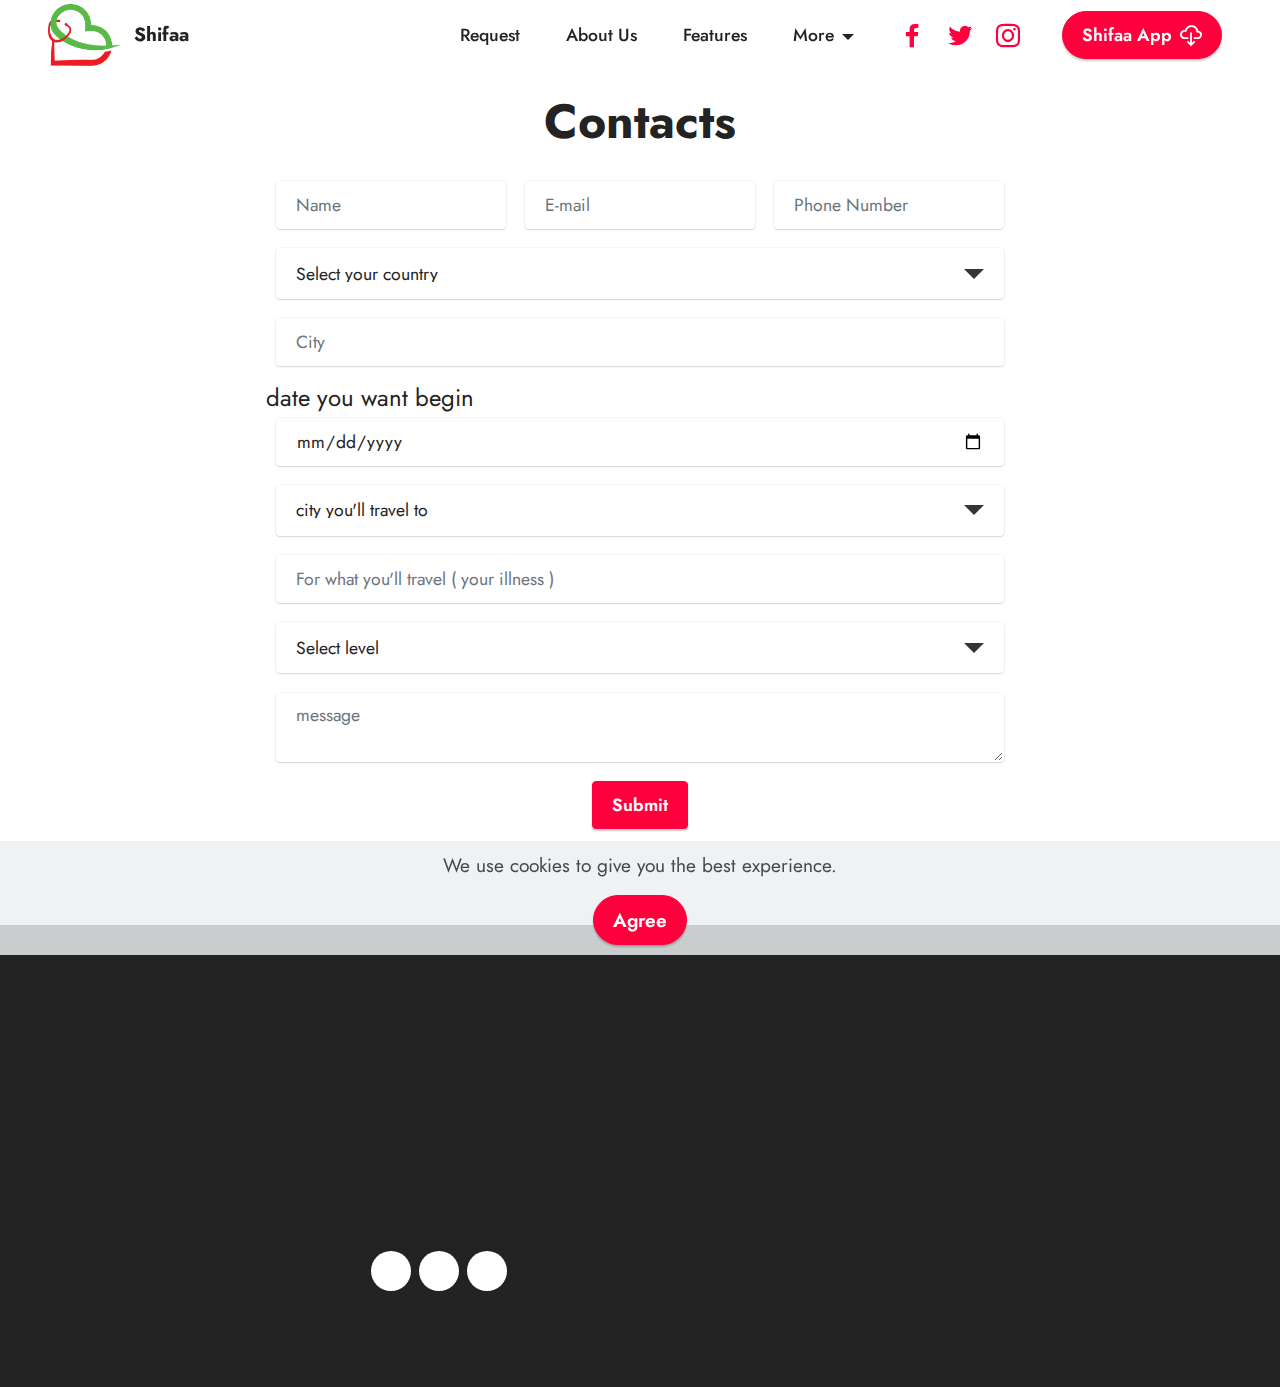
<file: forum.html>
<!DOCTYPE html>
<html  >
<head>
  
  <meta charset="UTF-8">
  <meta http-equiv="X-UA-Compatible" content="IE=edge">
  <meta name="viewport" content="width=device-width, initial-scale=1, minimum-scale=1">
  <link rel="shortcut icon" href="assets/images/logo-135x123.png" type="image/x-icon">
  <meta name="description" content="">
  
  
  <title>forum</title>
  <link rel="stylesheet" href="assets/web/assets/mobirise-icons2/mobirise2.css">
  <link rel="stylesheet" href="assets/tether/tether.min.css">
  <link rel="stylesheet" href="assets/bootstrap/css/bootstrap.min.css">
  <link rel="stylesheet" href="assets/bootstrap/css/bootstrap-grid.min.css">
  <link rel="stylesheet" href="assets/bootstrap/css/bootstrap-reboot.min.css">
  <link rel="stylesheet" href="assets/dropdown/css/style.css">
  <link rel="stylesheet" href="assets/animatecss/animate.css">
  <link rel="stylesheet" href="assets/formstyler/jquery.formstyler.css">
  <link rel="stylesheet" href="assets/formstyler/jquery.formstyler.theme.css">
  <link rel="stylesheet" href="assets/datepicker/jquery.datetimepicker.min.css">
  <link rel="stylesheet" href="assets/socicon/css/styles.css">
  <link rel="stylesheet" href="assets/theme/css/style.css">
  <link rel="preload" as="style" href="assets/mobirise/css/mbr-additional.css"><link rel="stylesheet" href="assets/mobirise/css/mbr-additional.css" type="text/css">
  
  
  
  
</head>
<body>




  
  <section class="menu menu3 cid-s8CQlRawVz" once="menu" id="menu3-g">
    
    <nav class="navbar navbar-dropdown navbar-fixed-top navbar-expand-lg">
        <div class="container-fluid">
            <div class="navbar-brand">
                <span class="navbar-logo">
                    <a href="index.html">
                        <img src="assets/images/logo-135x123.png" alt="Shifaa" style="height: 3.9rem;">
                    </a>
                </span>
                <span class="navbar-caption-wrap"><a class="navbar-caption text-black text-primary display-7" href="index.html">Shifaa</a></span>
            </div>
            <button class="navbar-toggler" type="button" data-toggle="collapse" data-target="#navbarSupportedContent" aria-controls="navbarNavAltMarkup" aria-expanded="false" aria-label="Toggle navigation">
                <div class="hamburger">
                    <span></span>
                    <span></span>
                    <span></span>
                    <span></span>
                </div>
            </button>
            <div class="collapse navbar-collapse" id="navbarSupportedContent">
                <ul class="navbar-nav nav-dropdown" data-app-modern-menu="true"><li class="nav-item"><a class="nav-link link text-black text-primary display-4" href="forum.html">
                            Request</a></li><li class="nav-item"><a class="nav-link link text-black text-primary display-4" href="index.html#image1-8">About Us</a></li><li class="nav-item"><a class="nav-link link text-black text-primary display-4" href="index.html#features14-5">Features</a></li>
                    <li class="nav-item dropdown"><a class="nav-link link text-black dropdown-toggle display-4" href="#" data-toggle="dropdown-submenu" aria-expanded="true">More</a><div class="dropdown-menu"><a class="text-black dropdown-item text-primary display-4" href="index.html#gallery3-e">Services</a><a class="text-black dropdown-item text-primary display-4" href="index.html#features20-f">Steps</a><a class="text-black dropdown-item text-primary display-4" href="index.html#content14-w">What We Do</a><a class="text-black dropdown-item text-primary display-4" href="index.html#team1-11">Team</a><a class="text-black dropdown-item text-primary display-4" href="index.html#form5-3">Contact Us</a><a class="text-black dropdown-item text-primary display-4" href="soon.html">Blog ( soon )</a></div></li></ul>
                <div class="icons-menu">
                    <a class="iconfont-wrapper" href="https://www.facebook.com/shifaaMedicalTourism" target="_blank">
                        <span class="p-2 mbr-iconfont socicon-facebook socicon"></span>
                    </a>
                    <a class="iconfont-wrapper" href="https://twitter.com/shifaa54078317" target="_blank">
                        <span class="p-2 mbr-iconfont socicon-twitter socicon"></span>
                    </a>
                    <a class="iconfont-wrapper" href="https://www.instagram.com/shifaa_mt/" target="_blank">
                        <span class="p-2 mbr-iconfont socicon-instagram socicon"></span>
                    </a>
                    
                </div>
                <div class="navbar-buttons mbr-section-btn"><a class="btn btn-primary display-4" href="https://mobiri.se"><span class="mobi-mbri mobi-mbri-download-2 mbr-iconfont mbr-iconfont-btn"></span>Shifaa App</a></div>
            </div>
        </div>
    </nav>
</section>

<section class="form5 cid-s8Ev4zP4rS" id="form5-j"> 
    <div class="container">
        <div class="mbr-section-head">
            <h3 class="mbr-section-title mbr-fonts-style align-center mb-0 display-2">
                <strong>Contacts</strong>
            </h3>
            
        </div>
        <div class="row justify-content-center mt-4">
            <div class="col-lg-8 mx-auto mbr-form" data-form-type="formoid">
                <form class="mbr-form form-with-styler" data-form-title="Form Name">
                    <input type="hidden" name="email">
                    <div class="">
                        <div hidden="hidden" data-form-alert="" class="alert alert-success col-12">Thanks for filling out the form!</div>
                        <div hidden="hidden" data-form-alert-danger="" class="alert alert-danger col-12">Oops...! some problem!</div>
                    </div>
                    <div class="dragArea row">
                        <div class="col-md col-sm-12 form-group" data-for="name">
                            <input type="text" name="name" placeholder="Name" data-form-field="name" class="form-control" value="" id="name-form5-j">
                        </div>
                        <div class="col-md col-sm-12 form-group" data-for="email">
                            <input type="email" name="email" placeholder="E-mail" data-form-field="email" class="form-control" value="" id="email-form5-j">
                        </div>
                        <div class="col-md col-sm-12 form-group" data-for="phone">
                            <input type="phone" name="phone" placeholder="Phone Number" data-form-field="email" class="form-control" value="" id="email-form5-j">
                        </div>
                        <div class="col-12 form-group" data-for="url">
                            <select id="country" name="country" class="form-control">
                                    <option selected disabled>Select your country</option>
                                    <option value="Syrian Arab Republic">Syrian Arab Republic</option>
                                    <option value="Afghanistan">Afghanistan</option>
                                    <option value="Åland Islands">Åland Islands</option>
                                    <option value="Albania">Albania</option>
                                    <option value="Algeria">Algeria</option>
                                    <option value="American Samoa">American Samoa</option>
                                    <option value="Andorra">Andorra</option>
                                    <option value="Angola">Angola</option>
                                    <option value="Anguilla">Anguilla</option>
                                    <option value="Antarctica">Antarctica</option>
                                    <option value="Antigua and Barbuda">Antigua and Barbuda</option>
                                    <option value="Argentina">Argentina</option>
                                    <option value="Armenia">Armenia</option>
                                    <option value="Aruba">Aruba</option>
                                    <option value="Australia">Australia</option>
                                    <option value="Austria">Austria</option>
                                    <option value="Azerbaijan">Azerbaijan</option>
                                    <option value="Bahamas">Bahamas</option>
                                    <option value="Bahrain">Bahrain</option>
                                    <option value="Bangladesh">Bangladesh</option>
                                    <option value="Barbados">Barbados</option>
                                    <option value="Belarus">Belarus</option>
                                    <option value="Belgium">Belgium</option>
                                    <option value="Belize">Belize</option>
                                    <option value="Benin">Benin</option>
                                    <option value="Bermuda">Bermuda</option>
                                    <option value="Bhutan">Bhutan</option>
                                    <option value="Bolivia">Bolivia</option>
                                    <option value="Bosnia and Herzegovina">Bosnia and Herzegovina</option>
                                    <option value="Botswana">Botswana</option>
                                    <option value="Bouvet Island">Bouvet Island</option>
                                    <option value="Brazil">Brazil</option>
                                    <option value="British Indian Ocean Territory">British Indian Ocean Territory</option>
                                    <option value="Brunei Darussalam">Brunei Darussalam</option>
                                    <option value="Bulgaria">Bulgaria</option>
                                    <option value="Burkina Faso">Burkina Faso</option>
                                    <option value="Burundi">Burundi</option>
                                    <option value="Cambodia">Cambodia</option>
                                    <option value="Cameroon">Cameroon</option>
                                    <option value="Canada">Canada</option>
                                    <option value="Cape Verde">Cape Verde</option>
                                    <option value="Cayman Islands">Cayman Islands</option>
                                    <option value="Central African Republic">Central African Republic</option>
                                    <option value="Chad">Chad</option>
                                    <option value="Chile">Chile</option>
                                    <option value="China">China</option>
                                    <option value="Christmas Island">Christmas Island</option>
                                    <option value="Cocos (Keeling) Islands">Cocos (Keeling) Islands</option>
                                    <option value="Colombia">Colombia</option>
                                    <option value="Comoros">Comoros</option>
                                    <option value="Congo">Congo</option>
                                    <option value="Congo, The Democratic Republic of The">Congo, The Democratic Republic of The</option>
                                    <option value="Cook Islands">Cook Islands</option>
                                    <option value="Costa Rica">Costa Rica</option>
                                    <option value="Cote D'ivoire">Cote D'ivoire</option>
                                    <option value="Croatia">Croatia</option>
                                    <option value="Cuba">Cuba</option>
                                    <option value="Cyprus">Cyprus</option>
                                    <option value="Czech Republic">Czech Republic</option>
                                    <option value="Denmark">Denmark</option>
                                    <option value="Djibouti">Djibouti</option>
                                    <option value="Dominica">Dominica</option>
                                    <option value="Dominican Republic">Dominican Republic</option>
                                    <option value="Ecuador">Ecuador</option>
                                    <option value="Egypt">Egypt</option>
                                    <option value="El Salvador">El Salvador</option>
                                    <option value="Equatorial Guinea">Equatorial Guinea</option>
                                    <option value="Eritrea">Eritrea</option>
                                    <option value="Estonia">Estonia</option>
                                    <option value="Ethiopia">Ethiopia</option>
                                    <option value="Falkland Islands (Malvinas)">Falkland Islands (Malvinas)</option>
                                    <option value="Faroe Islands">Faroe Islands</option>
                                    <option value="Fiji">Fiji</option>
                                    <option value="Finland">Finland</option>
                                    <option value="France">France</option>
                                    <option value="French Guiana">French Guiana</option>
                                    <option value="French Polynesia">French Polynesia</option>
                                    <option value="French Southern Territories">French Southern Territories</option>
                                    <option value="Gabon">Gabon</option>
                                    <option value="Gambia">Gambia</option>
                                    <option value="Georgia">Georgia</option>
                                    <option value="Germany">Germany</option>
                                    <option value="Ghana">Ghana</option>
                                    <option value="Gibraltar">Gibraltar</option>
                                    <option value="Greece">Greece</option>
                                    <option value="Greenland">Greenland</option>
                                    <option value="Grenada">Grenada</option>
                                    <option value="Guadeloupe">Guadeloupe</option>
                                    <option value="Guam">Guam</option>
                                    <option value="Guatemala">Guatemala</option>
                                    <option value="Guernsey">Guernsey</option>
                                    <option value="Guinea">Guinea</option>
                                    <option value="Guinea-bissau">Guinea-bissau</option>
                                    <option value="Guyana">Guyana</option>
                                    <option value="Haiti">Haiti</option>
                                    <option value="Heard Island and Mcdonald Islands">Heard Island and Mcdonald Islands</option>
                                    <option value="Holy See (Vatican City State)">Holy See (Vatican City State)</option>
                                    <option value="Honduras">Honduras</option>
                                    <option value="Hong Kong">Hong Kong</option>
                                    <option value="Hungary">Hungary</option>
                                    <option value="Iceland">Iceland</option>
                                    <option value="India">India</option>
                                    <option value="Indonesia">Indonesia</option>
                                    <option value="Iran, Islamic Republic of">Iran, Islamic Republic of</option>
                                    <option value="Iraq">Iraq</option>
                                    <option value="Ireland">Ireland</option>
                                    <option value="Isle of Man">Isle of Man</option>
                                    <option value="Italy">Italy</option>
                                    <option value="Jamaica">Jamaica</option>
                                    <option value="Japan">Japan</option>
                                    <option value="Jersey">Jersey</option>
                                    <option value="Jordan">Jordan</option>
                                    <option value="Kazakhstan">Kazakhstan</option>
                                    <option value="Kenya">Kenya</option>
                                    <option value="Kiribati">Kiribati</option>
                                    <option value="Korea, Democratic People's Republic of">Korea, Democratic People's Republic of</option>
                                    <option value="Korea, Republic of">Korea, Republic of</option>
                                    <option value="Kuwait">Kuwait</option>
                                    <option value="Kyrgyzstan">Kyrgyzstan</option>
                                    <option value="Lao People's Democratic Republic">Lao People's Democratic Republic</option>
                                    <option value="Latvia">Latvia</option>
                                    <option value="Lebanon">Lebanon</option>
                                    <option value="Lesotho">Lesotho</option>
                                    <option value="Liberia">Liberia</option>
                                    <option value="Libyan Arab Jamahiriya">Libyan Arab Jamahiriya</option>
                                    <option value="Liechtenstein">Liechtenstein</option>
                                    <option value="Lithuania">Lithuania</option>
                                    <option value="Luxembourg">Luxembourg</option>
                                    <option value="Macao">Macao</option>
                                    <option value="Macedonia, The Former Yugoslav Republic of">Macedonia, The Former Yugoslav Republic of</option>
                                    <option value="Madagascar">Madagascar</option>
                                    <option value="Malawi">Malawi</option>
                                    <option value="Malaysia">Malaysia</option>
                                    <option value="Maldives">Maldives</option>
                                    <option value="Mali">Mali</option>
                                    <option value="Malta">Malta</option>
                                    <option value="Marshall Islands">Marshall Islands</option>
                                    <option value="Martinique">Martinique</option>
                                    <option value="Mauritania">Mauritania</option>
                                    <option value="Mauritius">Mauritius</option>
                                    <option value="Mayotte">Mayotte</option>
                                    <option value="Mexico">Mexico</option>
                                    <option value="Micronesia, Federated States of">Micronesia, Federated States of</option>
                                    <option value="Moldova, Republic of">Moldova, Republic of</option>
                                    <option value="Monaco">Monaco</option>
                                    <option value="Mongolia">Mongolia</option>
                                    <option value="Montenegro">Montenegro</option>
                                    <option value="Montserrat">Montserrat</option>
                                    <option value="Morocco">Morocco</option>
                                    <option value="Mozambique">Mozambique</option>
                                    <option value="Myanmar">Myanmar</option>
                                    <option value="Namibia">Namibia</option>
                                    <option value="Nauru">Nauru</option>
                                    <option value="Nepal">Nepal</option>
                                    <option value="Netherlands">Netherlands</option>
                                    <option value="Netherlands Antilles">Netherlands Antilles</option>
                                    <option value="New Caledonia">New Caledonia</option>
                                    <option value="New Zealand">New Zealand</option>
                                    <option value="Nicaragua">Nicaragua</option>
                                    <option value="Niger">Niger</option>
                                    <option value="Nigeria">Nigeria</option>
                                    <option value="Niue">Niue</option>
                                    <option value="Norfolk Island">Norfolk Island</option>
                                    <option value="Northern Mariana Islands">Northern Mariana Islands</option>
                                    <option value="Norway">Norway</option>
                                    <option value="Oman">Oman</option>
                                    <option value="Pakistan">Pakistan</option>
                                    <option value="Palau">Palau</option>
                                    <option value="Palestinian Territory, Occupied">Palestinian Territory, Occupied</option>
                                    <option value="Panama">Panama</option>
                                    <option value="Papua New Guinea">Papua New Guinea</option>
                                    <option value="Paraguay">Paraguay</option>
                                    <option value="Peru">Peru</option>
                                    <option value="Philippines">Philippines</option>
                                    <option value="Pitcairn">Pitcairn</option>
                                    <option value="Poland">Poland</option>
                                    <option value="Portugal">Portugal</option>
                                    <option value="Puerto Rico">Puerto Rico</option>
                                    <option value="Qatar">Qatar</option>
                                    <option value="Reunion">Reunion</option>
                                    <option value="Romania">Romania</option>
                                    <option value="Russian Federation">Russian Federation</option>
                                    <option value="Rwanda">Rwanda</option>
                                    <option value="Saint Helena">Saint Helena</option>
                                    <option value="Saint Kitts and Nevis">Saint Kitts and Nevis</option>
                                    <option value="Saint Lucia">Saint Lucia</option>
                                    <option value="Saint Pierre and Miquelon">Saint Pierre and Miquelon</option>
                                    <option value="Saint Vincent and The Grenadines">Saint Vincent and The Grenadines</option>
                                    <option value="Samoa">Samoa</option>
                                    <option value="San Marino">San Marino</option>
                                    <option value="Sao Tome and Principe">Sao Tome and Principe</option>
                                    <option value="Saudi Arabia">Saudi Arabia</option>
                                    <option value="Senegal">Senegal</option>
                                    <option value="Serbia">Serbia</option>
                                    <option value="Seychelles">Seychelles</option>
                                    <option value="Sierra Leone">Sierra Leone</option>
                                    <option value="Singapore">Singapore</option>
                                    <option value="Slovakia">Slovakia</option>
                                    <option value="Slovenia">Slovenia</option>
                                    <option value="Solomon Islands">Solomon Islands</option>
                                    <option value="Somalia">Somalia</option>
                                    <option value="South Africa">South Africa</option>
                                    <option value="South Georgia and The South Sandwich Islands">South Georgia and The South Sandwich Islands</option>
                                    <option value="Spain">Spain</option>
                                    <option value="Sri Lanka">Sri Lanka</option>
                                    <option value="Sudan">Sudan</option>
                                    <option value="Suriname">Suriname</option>
                                    <option value="Svalbard and Jan Mayen">Svalbard and Jan Mayen</option>
                                    <option value="Swaziland">Swaziland</option>
                                    <option value="Sweden">Sweden</option>
                                    <option value="Switzerland">Switzerland</option>
                                    <option value="Taiwan, Province of China">Taiwan, Province of China</option>
                                    <option value="Tajikistan">Tajikistan</option>
                                    <option value="Tanzania, United Republic of">Tanzania, United Republic of</option>
                                    <option value="Thailand">Thailand</option>
                                    <option value="Timor-leste">Timor-leste</option>
                                    <option value="Togo">Togo</option>
                                    <option value="Tokelau">Tokelau</option>
                                    <option value="Tonga">Tonga</option>
                                    <option value="Trinidad and Tobago">Trinidad and Tobago</option>
                                    <option value="Tunisia">Tunisia</option>
                                    <option value="Turkey">Turkey</option>
                                    <option value="Turkmenistan">Turkmenistan</option>
                                    <option value="Turks and Caicos Islands">Turks and Caicos Islands</option>
                                    <option value="Tuvalu">Tuvalu</option>
                                    <option value="Uganda">Uganda</option>
                                    <option value="Ukraine">Ukraine</option>
                                    <option value="United Arab Emirates">United Arab Emirates</option>
                                    <option value="United Kingdom">United Kingdom</option>
                                    <option value="United States">United States</option>
                                    <option value="United States Minor Outlying Islands">United States Minor Outlying Islands</option>
                                    <option value="Uruguay">Uruguay</option>
                                    <option value="Uzbekistan">Uzbekistan</option>
                                    <option value="Vanuatu">Vanuatu</option>
                                    <option value="Venezuela">Venezuela</option>
                                    <option value="Viet Nam">Viet Nam</option>
                                    <option value="Virgin Islands, British">Virgin Islands, British</option>
                                    <option value="Virgin Islands, U.S.">Virgin Islands, U.S.</option>
                                    <option value="Wallis and Futuna">Wallis and Futuna</option>
                                    <option value="Western Sahara">Western Sahara</option>
                                    <option value="Yemen">Yemen</option>
                                    <option value="Zambia">Zambia</option>
                                    <option value="Zimbabwe">Zimbabwe</option>
                            </select>
                        </div>
                        <div class="col-12 form-group" data-for="phone">
                            <input type="text" name="phone" placeholder="City" data-form-field="email" class="form-control" value="" id="email-form5-j">
                        </div>
                        <h4 >date you want begin</h4>
                        <div class="col-12 form-group" data-for="phone">
                            <input type="date" name="phone" data-form-field="email" class="form-control" value="" id="email-form5-j">
                        </div>
                        <div class="col-12 form-group" data-for="url">
                            <select id="country" name="country" class="form-control">
                                <option selected disabled>city you'll travel to</option>
                                <option value="34">İstanbul</option>
                        <option value="6">Ankara</option>
                        <option value="35">İzmir</option>
                        <option value="27">Gaziantep</option>
                        <option value="1">Adana</option>
                        <option value="2">Adıyaman</option>
                        <option value="3">Afyonkarahisar</option>
                        <option value="4">Ağrı</option>
                        <option value="68">Aksaray</option>
                        <option value="5">Amasya</option>
                        <option value="7">Antalya</option>
                        <option value="75">Ardahan</option>
                        <option value="8">Artvin</option>
                        <option value="9">Aydın</option>
                        <option value="10">Balıkesir</option>
                        <option value="74">Bartın</option>
                        <option value="72">Batman</option>
                        <option value="69">Bayburt</option>
                        <option value="11">Bilecik</option>
                        <option value="12">Bingöl</option>
                        <option value="13">Bitlis</option>
                        <option value="14">Bolu</option>
                        <option value="15">Burdur</option>
                        <option value="16">Bursa</option>
                        <option value="17">Çanakkale</option>
                        <option value="18">Çankırı</option>
                        <option value="19">Çorum</option>
                        <option value="20">Denizli</option>
                        <option value="21">Diyarbakır</option>
                        <option value="81">Düzce</option>
                        <option value="22">Edirne</option>
                        <option value="23">Elazığ</option>
                        <option value="24">Erzincan</option>
                        <option value="25">Erzurum</option>
                        <option value="26">Eskişehir</option>
                        <option value="28">Giresun</option>
                        <option value="29">Gümüşhane</option>
                        <option value="30">Hakkâri</option>
                        <option value="31">Hatay</option>
                        <option value="76">Iğdır</option>
                        <option value="32">Isparta</option>
                        <option value="46">Kahramanmaraş</option>
                        <option value="78">Karabük</option>
                        <option value="70">Karaman</option>
                        <option value="36">Kars</option>
                        <option value="37">Kastamonu</option>
                        <option value="38">Kayseri</option>
                        <option value="71">Kırıkkale</option>
                        <option value="39">Kırklareli</option>
                        <option value="40">Kırşehir</option>
                        <option value="79">Kilis</option>
                        <option value="41">Kocaeli</option>
                        <option value="42">Konya</option>
                        <option value="43">Kütahya</option>
                        <option value="44">Malatya</option>
                        <option value="45">Manisa</option>
                        <option value="47">Mardin</option>
                        <option value="33">Mersin</option>
                        <option value="48">Muğla</option>
                        <option value="49">Muş</option>
                        <option value="50">Nevşehir</option>
                        <option value="51">Niğde</option>
                        <option value="52">Ordu</option>
                        <option value="80">Osmaniye</option>
                        <option value="53">Rize</option>
                        <option value="54">Sakarya</option>
                        <option value="55">Samsun</option>
                        <option value="56">Siirt</option>
                        <option value="57">Sinop</option>
                        <option value="58">Sivas</option>
                        <option value="73">Şırnak</option>
                        <option value="59">Tekirdağ</option>
                        <option value="60">Tokat</option>
                        <option value="61">Trabzon</option>
                        <option value="62">Tunceli</option>
                        <option value="63">Şanlıurfa</option>
                        <option value="64">Uşak</option>
                        <option value="65">Van</option>
                        <option value="77">Yalova</option>
                        <option value="66">Yozgat</option>
                        <option value="67">Zonguldak</option>
                             </select>
                        </div>
                        <div class="col-12 form-group" data-for="text">
                            <input type="text" name="phone" placeholder="For what you'll travel ( your illness )" data-form-field="email" class="form-control" value="" id="email-form5-j">
                        </div>
                        <div class="col-12 form-group" data-for="text">
                            <select id="country" name="country" class="form-control" >
                                <option selected disabled>Select level</option>
                                <option >Good</option>
                                <option >Very Good</option>
                             </select>
                        </div>
                        <div class="col-12 form-group" data-for="textarea">
                            <textarea name="textarea" placeholder="message " data-form-field="textarea" class="form-control" id="textarea-form5-j"></textarea>
                        </div>
                        <div class="col-lg-12 col-md-12 col-sm-12 align-center mbr-section-btn">
                            <button type="submit" class="btn btn-primary display-4">Submit</button></div>
                        </div>   
                    </div>                       
                    
                    
                </form>
            </div>
        </div>
    </div>
</section>


<section class="footer4 cid-s8OGZv1xV1" once="footers" id="footer4-13">

    
    
    <div class="container">
        <div class="row mbr-white">
            <div class="col-12 col-md-6 col-lg-3">
                <div class="media-wrap">
                    <a href="index.html">
                        <img src="assets/images/logo-1-493x448.png" alt="Shifaa">
                    </a>
                </div>
            </div>
            <div class="col-12 col-md-6 col-lg-3">
                <h5 class="mbr-section-subtitle mbr-fonts-style mb-2 display-7">
                    <strong>About</strong>
                </h5>
                <p class="mbr-text mbr-fonts-style mb-4 display-4">A platform that connects between the willing Arabs 
<br>In treatment in Turkey and among the medical centers that offer 
<br>Hair transplantation.</p>
                <h5 class="mbr-section-subtitle mbr-fonts-style mb-3 display-7">
                    <strong>Follow Us</strong>
                </h5>
                <div class="social-row display-7">
                    <div class="soc-item">
                        <a href="https://www.facebook.com/shifaaMedicalTourism" target="_blank">
                            <span class="mbr-iconfont socicon-facebook socicon"></span>
                        </a>
                    </div>
                    <div class="soc-item">
                        <a href="https://twitter.com/shifaa54078317" target="_blank">
                            <span class="mbr-iconfont socicon-twitter socicon"></span>
                        </a>
                    </div>
                    <div class="soc-item">
                        <a href="https://www.instagram.com/shifaa_mt/" target="_blank">
                            <span class="mbr-iconfont socicon-instagram socicon"></span>
                        </a>
                    </div>
                    
                </div>
            </div>
            <div class="col-12 col-md-6 col-lg-3">
                <h5 class="mbr-section-subtitle mbr-fonts-style mb-2 display-7"><strong>Shifaa Help</strong></h5>
                <ul class="list mbr-fonts-style display-4">
                    <li class="mbr-text item-wrap">Help Center
</li>
                </ul>
            </div>
            <div class="col-12 col-md-6 col-lg-3">
                <h5 class="mbr-section-subtitle mbr-fonts-style mb-2 display-7"><strong>Our Aplications
</strong></h5>
                <ul class="list mbr-fonts-style display-4">
                    <li class="mbr-text item-wrap"><a href="index.html" class="text-primary">Shifaa</a></li><li class="mbr-text item-wrap"><a href="soon.html" class="text-primary">Shifaa Blog (soon)</a></li><li class="mbr-text item-wrap">Shifaa Mobile App</li>
                </ul>
            </div>
        </div>
    </div>
</section>


  <script src="assets/web/assets/jquery/jquery.min.js"></script>
  <script src="assets/popper/popper.min.js"></script>
  <script src="assets/tether/tether.min.js"></script>
  <script src="assets/bootstrap/js/bootstrap.min.js"></script>
  <script src="assets/web/assets/cookies-alert-plugin/cookies-alert-core.js"></script>
  <script src="assets/web/assets/cookies-alert-plugin/cookies-alert-script.js"></script>
  <script src="assets/smoothscroll/smooth-scroll.js"></script>
  <script src="assets/dropdown/js/nav-dropdown.js"></script>
  <script src="assets/dropdown/js/navbar-dropdown.js"></script>
  <script src="assets/touchswipe/jquery.touch-swipe.min.js"></script>
  <script src="assets/viewportchecker/jquery.viewportchecker.js"></script>
  <script src="assets/formstyler/jquery.formstyler.js"></script>
  <script src="assets/formstyler/jquery.formstyler.min.js"></script>
  <script src="assets/datepicker/jquery.datetimepicker.full.js"></script>
  <script src="assets/theme/js/script.js"></script>
  <script src="assets/formoid/formoid.min.js"></script>
  
  
  
<input name="cookieData" type="hidden" data-cookie-customDialogSelector='null' data-cookie-colorText='#424a4d' data-cookie-colorBg='rgba(234, 239, 241, 0.8300000000000001)' data-cookie-textButton='Agree' data-cookie-colorButton='#ff003d' data-cookie-colorLink='#ff6666' data-cookie-underlineLink='true' data-cookie-text="We use cookies to give you the best experience.">
   <div id="scrollToTop" class="scrollToTop mbr-arrow-up"><a style="text-align: center;"><i class="mbr-arrow-up-icon mbr-arrow-up-icon-cm cm-icon cm-icon-smallarrow-up"></i></a></div>
    <input name="animation" type="hidden">
  </body>
</html>
</file>
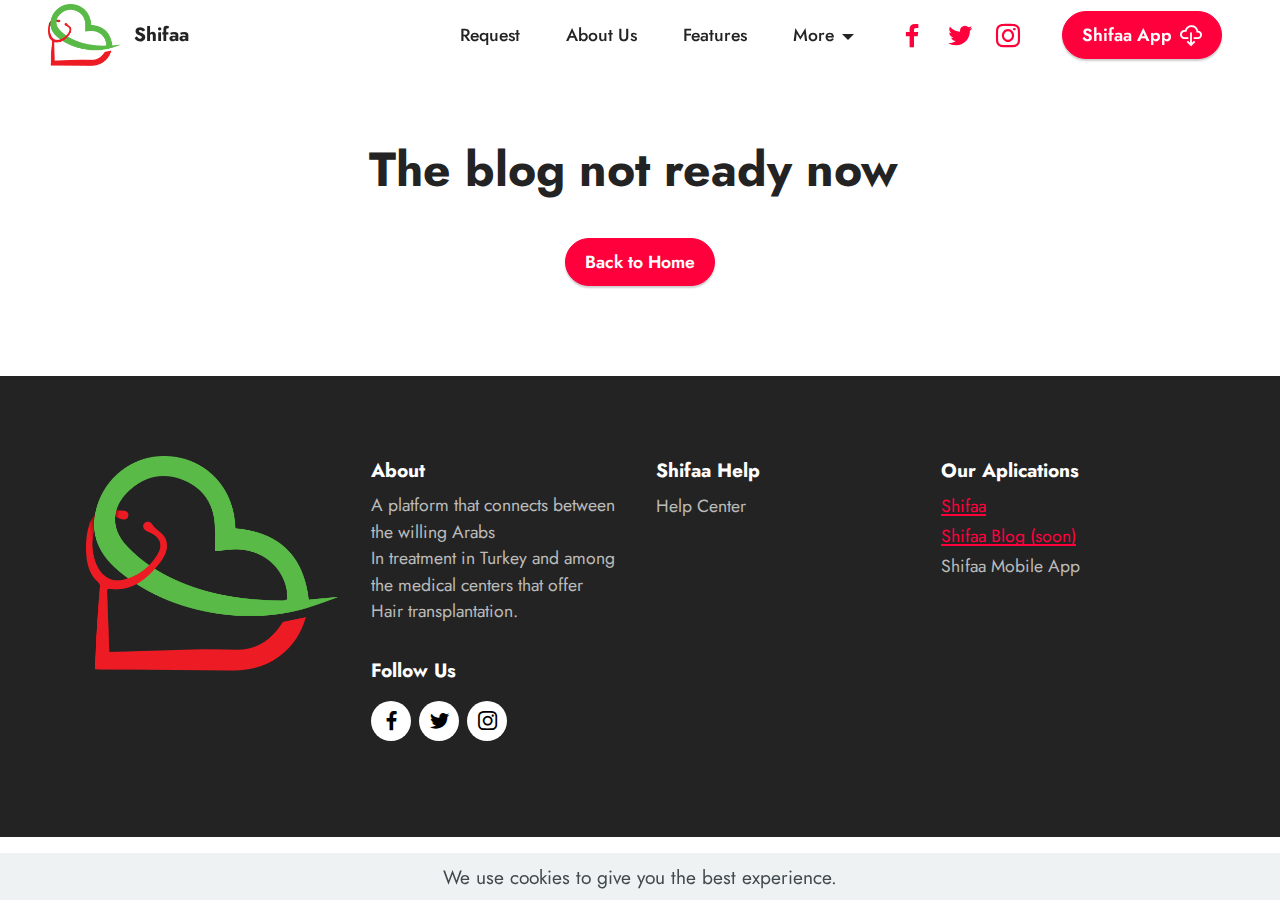
<file: soon.html>
<!DOCTYPE html>
<html  >
<head>
  
  <meta charset="UTF-8">
  <meta http-equiv="X-UA-Compatible" content="IE=edge">
  <meta name="viewport" content="width=device-width, initial-scale=1, minimum-scale=1">
  <link rel="shortcut icon" href="assets/images/logo-135x123.png" type="image/x-icon">
  <meta name="description" content="">
  
  
  <title>soon</title>
  <link rel="stylesheet" href="assets/web/assets/mobirise-icons2/mobirise2.css">
  <link rel="stylesheet" href="assets/tether/tether.min.css">
  <link rel="stylesheet" href="assets/bootstrap/css/bootstrap.min.css">
  <link rel="stylesheet" href="assets/bootstrap/css/bootstrap-grid.min.css">
  <link rel="stylesheet" href="assets/bootstrap/css/bootstrap-reboot.min.css">
  <link rel="stylesheet" href="assets/dropdown/css/style.css">
  <link rel="stylesheet" href="assets/animatecss/animate.css">
  <link rel="stylesheet" href="assets/socicon/css/styles.css">
  <link rel="stylesheet" href="assets/theme/css/style.css">
  <link rel="preload" as="style" href="assets/mobirise/css/mbr-additional.css"><link rel="stylesheet" href="assets/mobirise/css/mbr-additional.css" type="text/css">
  
  
  
  
</head>
<body>




  
  <section class="menu menu3 cid-s8CQlRawVz" once="menu" id="menu3-n">
    
    <nav class="navbar navbar-dropdown navbar-fixed-top navbar-expand-lg">
        <div class="container-fluid">
            <div class="navbar-brand">
                <span class="navbar-logo">
                    <a href="index.html">
                        <img src="assets/images/logo-135x123.png" alt="Shifaa" style="height: 3.9rem;">
                    </a>
                </span>
                <span class="navbar-caption-wrap"><a class="navbar-caption text-black text-primary display-7" href="index.html">Shifaa</a></span>
            </div>
            <button class="navbar-toggler" type="button" data-toggle="collapse" data-target="#navbarSupportedContent" aria-controls="navbarNavAltMarkup" aria-expanded="false" aria-label="Toggle navigation">
                <div class="hamburger">
                    <span></span>
                    <span></span>
                    <span></span>
                    <span></span>
                </div>
            </button>
            <div class="collapse navbar-collapse" id="navbarSupportedContent">
                <ul class="navbar-nav nav-dropdown" data-app-modern-menu="true"><li class="nav-item"><a class="nav-link link text-black text-primary display-4" href="forum.html">
                            Request</a></li><li class="nav-item"><a class="nav-link link text-black text-primary display-4" href="index.html#image1-8">About Us</a></li><li class="nav-item"><a class="nav-link link text-black text-primary display-4" href="index.html#features14-5">Features</a></li>
                    <li class="nav-item dropdown"><a class="nav-link link text-black dropdown-toggle display-4" href="#" data-toggle="dropdown-submenu" aria-expanded="true">More</a><div class="dropdown-menu"><a class="text-black dropdown-item text-primary display-4" href="index.html#gallery3-e">Services</a><a class="text-black dropdown-item text-primary display-4" href="index.html#features20-f">Steps</a><a class="text-black dropdown-item text-primary display-4" href="index.html#content14-w">What We Do</a><a class="text-black dropdown-item text-primary display-4" href="index.html#team1-11">Team</a><a class="text-black dropdown-item text-primary display-4" href="index.html#form5-3">Contact Us</a><a class="text-black dropdown-item text-primary display-4" href="soon.html">Blog ( soon )</a></div></li></ul>
                <div class="icons-menu">
                    <a class="iconfont-wrapper" href="https://www.facebook.com/shifaaMedicalTourism" target="_blank">
                        <span class="p-2 mbr-iconfont socicon-facebook socicon"></span>
                    </a>
                    <a class="iconfont-wrapper" href="https://twitter.com/shifaa54078317" target="_blank">
                        <span class="p-2 mbr-iconfont socicon-twitter socicon"></span>
                    </a>
                    <a class="iconfont-wrapper" href="https://www.instagram.com/shifaa_mt/" target="_blank">
                        <span class="p-2 mbr-iconfont socicon-instagram socicon"></span>
                    </a>
                    
                </div>
                <div class="navbar-buttons mbr-section-btn"><a class="btn btn-primary display-4" href="https://mobiri.se"><span class="mobi-mbri mobi-mbri-download-2 mbr-iconfont mbr-iconfont-btn"></span>Shifaa App</a></div>
            </div>
        </div>
    </nav>
</section>

<section class="content4 cid-s8EvJX8qVe" id="content4-s">
    
    <div class="container">
        <div class="row justify-content-center">
            <div class="title col-md-12 col-lg-12">
                <h3 class="mbr-section-title mbr-fonts-style align-center mb-4 display-2"><strong>The blog not ready now&nbsp;</strong></h3>
                
                <div class="mbr-section-btn align-center"><a class="btn btn-primary display-4" href="index.html">Back to Home</a></div>
            </div>
        </div>
    </div>
</section>

<section class="footer4 cid-s8OGZv1xV1" once="footers" id="footer4-13">

    
    
    <div class="container">
        <div class="row mbr-white">
            <div class="col-12 col-md-6 col-lg-3">
                <div class="media-wrap">
                    <a href="index.html">
                        <img src="assets/images/logo-1-493x448.png" alt="Shifaa">
                    </a>
                </div>
            </div>
            <div class="col-12 col-md-6 col-lg-3">
                <h5 class="mbr-section-subtitle mbr-fonts-style mb-2 display-7">
                    <strong>About</strong>
                </h5>
                <p class="mbr-text mbr-fonts-style mb-4 display-4">A platform that connects between the willing Arabs 
<br>In treatment in Turkey and among the medical centers that offer 
<br>Hair transplantation.</p>
                <h5 class="mbr-section-subtitle mbr-fonts-style mb-3 display-7">
                    <strong>Follow Us</strong>
                </h5>
                <div class="social-row display-7">
                    <div class="soc-item">
                        <a href="https://www.facebook.com/shifaaMedicalTourism" target="_blank">
                            <span class="mbr-iconfont socicon-facebook socicon"></span>
                        </a>
                    </div>
                    <div class="soc-item">
                        <a href="https://twitter.com/shifaa54078317" target="_blank">
                            <span class="mbr-iconfont socicon-twitter socicon"></span>
                        </a>
                    </div>
                    <div class="soc-item">
                        <a href="https://www.instagram.com/shifaa_mt/" target="_blank">
                            <span class="mbr-iconfont socicon-instagram socicon"></span>
                        </a>
                    </div>
                    
                </div>
            </div>
            <div class="col-12 col-md-6 col-lg-3">
                <h5 class="mbr-section-subtitle mbr-fonts-style mb-2 display-7"><strong>Shifaa Help</strong></h5>
                <ul class="list mbr-fonts-style display-4">
                    <li class="mbr-text item-wrap">Help Center
</li>
                </ul>
            </div>
            <div class="col-12 col-md-6 col-lg-3">
                <h5 class="mbr-section-subtitle mbr-fonts-style mb-2 display-7"><strong>Our Aplications
</strong></h5>
                <ul class="list mbr-fonts-style display-4">
                    <li class="mbr-text item-wrap"><a href="index.html" class="text-primary">Shifaa</a></li><li class="mbr-text item-wrap"><a href="soon.html" class="text-primary">Shifaa Blog (soon)</a></li><li class="mbr-text item-wrap">Shifaa Mobile App</li>
                </ul>
            </div>
        </div>
    </div>
</section>


  <script src="assets/web/assets/jquery/jquery.min.js"></script>
  <script src="assets/popper/popper.min.js"></script>
  <script src="assets/tether/tether.min.js"></script>
  <script src="assets/bootstrap/js/bootstrap.min.js"></script>
  <script src="assets/web/assets/cookies-alert-plugin/cookies-alert-core.js"></script>
  <script src="assets/web/assets/cookies-alert-plugin/cookies-alert-script.js"></script>
  <script src="assets/smoothscroll/smooth-scroll.js"></script>
  <script src="assets/dropdown/js/nav-dropdown.js"></script>
  <script src="assets/dropdown/js/navbar-dropdown.js"></script>
  <script src="assets/touchswipe/jquery.touch-swipe.min.js"></script>
  <script src="assets/viewportchecker/jquery.viewportchecker.js"></script>
  <script src="assets/theme/js/script.js"></script>
  
  
  
<input name="cookieData" type="hidden" data-cookie-customDialogSelector='null' data-cookie-colorText='#424a4d' data-cookie-colorBg='rgba(234, 239, 241, 0.8300000000000001)' data-cookie-textButton='Agree' data-cookie-colorButton='#ff003d' data-cookie-colorLink='#ff6666' data-cookie-underlineLink='true' data-cookie-text="We use cookies to give you the best experience.">
   <div id="scrollToTop" class="scrollToTop mbr-arrow-up"><a style="text-align: center;"><i class="mbr-arrow-up-icon mbr-arrow-up-icon-cm cm-icon cm-icon-smallarrow-up"></i></a></div>
    <input name="animation" type="hidden">
  </body>
</html>
</file>
<file: assets/web/assets/mobirise-icons2/mobirise2.css>
@font-face {
  font-family: 'Moririse2';
  font-display: swap;
  src:  url('mobirise2.eot?f2bix4');
  src:  url('mobirise2.eot?f2bix4#iefix') format('embedded-opentype'),
    url('mobirise2.ttf?f2bix4') format('truetype'),
    url('mobirise2.woff?f2bix4') format('woff'),
    url('mobirise2.svg?f2bix4#mobirise2') format('svg');
  font-weight: normal;
  font-style: normal;
}

[class^="mobi-"], [class*=" mobi-"] {
  /* use !important to prevent issues with browser extensions that change fonts */
  font-family: 'Moririse2' !important;
  speak: none;
  font-style: normal;
  font-weight: normal;
  font-variant: normal;
  text-transform: none;
  line-height: 1;

  /* Better Font Rendering =========== */
  -webkit-font-smoothing: antialiased;
  -moz-osx-font-smoothing: grayscale;
}

.mobi-mbri-add-submenu:before {
  content: "\e900";
}
.mobi-mbri-alert:before {
  content: "\e901";
}
.mobi-mbri-align-center:before {
  content: "\e902";
}
.mobi-mbri-align-justify:before {
  content: "\e903";
}
.mobi-mbri-align-left:before {
  content: "\e904";
}
.mobi-mbri-align-right:before {
  content: "\e905";
}
.mobi-mbri-android:before {
  content: "\e906";
}
.mobi-mbri-apple:before {
  content: "\e907";
}
.mobi-mbri-arrow-down:before {
  content: "\e908";
}
.mobi-mbri-arrow-next:before {
  content: "\e909";
}
.mobi-mbri-arrow-prev:before {
  content: "\e90a";
}
.mobi-mbri-arrow-up:before {
  content: "\e90b";
}
.mobi-mbri-bold:before {
  content: "\e90c";
}
.mobi-mbri-bookmark:before {
  content: "\e90d";
}
.mobi-mbri-bootstrap:before {
  content: "\e90e";
}
.mobi-mbri-briefcase:before {
  content: "\e90f";
}
.mobi-mbri-browse:before {
  content: "\e910";
}
.mobi-mbri-bulleted-list:before {
  content: "\e911";
}
.mobi-mbri-calendar:before {
  content: "\e912";
}
.mobi-mbri-camera:before {
  content: "\e913";
}
.mobi-mbri-cart-add:before {
  content: "\e914";
}
.mobi-mbri-cart-full:before {
  content: "\e915";
}
.mobi-mbri-cash:before {
  content: "\e916";
}
.mobi-mbri-change-style:before {
  content: "\e917";
}
.mobi-mbri-chat:before {
  content: "\e918";
}
.mobi-mbri-clock:before {
  content: "\e919";
}
.mobi-mbri-close:before {
  content: "\e91a";
}
.mobi-mbri-cloud:before {
  content: "\e91b";
}
.mobi-mbri-code:before {
  content: "\e91c";
}
.mobi-mbri-contact-form:before {
  content: "\e91d";
}
.mobi-mbri-credit-card:before {
  content: "\e91e";
}
.mobi-mbri-cursor-click:before {
  content: "\e91f";
}
.mobi-mbri-cust-feedback:before {
  content: "\e920";
}
.mobi-mbri-database:before {
  content: "\e921";
}
.mobi-mbri-delivery:before {
  content: "\e922";
}
.mobi-mbri-desktop:before {
  content: "\e923";
}
.mobi-mbri-devices:before {
  content: "\e924";
}
.mobi-mbri-down:before {
  content: "\e925";
}
.mobi-mbri-download-2:before {
  content: "\e926";
}
.mobi-mbri-download:before {
  content: "\e927";
}
.mobi-mbri-drag-n-drop-2:before {
  content: "\e928";
}
.mobi-mbri-drag-n-drop:before {
  content: "\e929";
}
.mobi-mbri-edit-2:before {
  content: "\e92a";
}
.mobi-mbri-edit:before {
  content: "\e92b";
}
.mobi-mbri-error:before {
  content: "\e92c";
}
.mobi-mbri-extension:before {
  content: "\e92d";
}
.mobi-mbri-features:before {
  content: "\e92e";
}
.mobi-mbri-file:before {
  content: "\e92f";
}
.mobi-mbri-flag:before {
  content: "\e930";
}
.mobi-mbri-folder:before {
  content: "\e931";
}
.mobi-mbri-gift:before {
  content: "\e932";
}
.mobi-mbri-github:before {
  content: "\e933";
}
.mobi-mbri-globe-2:before {
  content: "\e934";
}
.mobi-mbri-globe:before {
  content: "\e935";
}
.mobi-mbri-growing-chart:before {
  content: "\e936";
}
.mobi-mbri-hearth:before {
  content: "\e937";
}
.mobi-mbri-help:before {
  content: "\e938";
}
.mobi-mbri-home:before {
  content: "\e939";
}
.mobi-mbri-hot-cup:before {
  content: "\e93a";
}
.mobi-mbri-idea:before {
  content: "\e93b";
}
.mobi-mbri-image-gallery:before {
  content: "\e93c";
}
.mobi-mbri-image-slider:before {
  content: "\e93d";
}
.mobi-mbri-info:before {
  content: "\e93e";
}
.mobi-mbri-italic:before {
  content: "\e93f";
}
.mobi-mbri-key:before {
  content: "\e940";
}
.mobi-mbri-laptop:before {
  content: "\e941";
}
.mobi-mbri-layers:before {
  content: "\e942";
}
.mobi-mbri-left-right:before {
  content: "\e943";
}
.mobi-mbri-left:before {
  content: "\e944";
}
.mobi-mbri-letter:before {
  content: "\e945";
}
.mobi-mbri-like:before {
  content: "\e946";
}
.mobi-mbri-link:before {
  content: "\e947";
}
.mobi-mbri-lock:before {
  content: "\e948";
}
.mobi-mbri-login:before {
  content: "\e949";
}
.mobi-mbri-logout:before {
  content: "\e94a";
}
.mobi-mbri-magic-stick:before {
  content: "\e94b";
}
.mobi-mbri-map-pin:before {
  content: "\e94c";
}
.mobi-mbri-menu:before {
  content: "\e94d";
}
.mobi-mbri-mobile-2:before {
  content: "\e94e";
}
.mobi-mbri-mobile-horizontal:before {
  content: "\e94f";
}
.mobi-mbri-mobile:before {
  content: "\e950";
}
.mobi-mbri-mobirise:before {
  content: "\e951";
}
.mobi-mbri-more-horizontal:before {
  content: "\e952";
}
.mobi-mbri-more-vertical:before {
  content: "\e953";
}
.mobi-mbri-music:before {
  content: "\e954";
}
.mobi-mbri-new-file:before {
  content: "\e955";
}
.mobi-mbri-numbered-list:before {
  content: "\e956";
}
.mobi-mbri-opened-folder:before {
  content: "\e957";
}
.mobi-mbri-pages:before {
  content: "\e958";
}
.mobi-mbri-paper-plane:before {
  content: "\e959";
}
.mobi-mbri-paperclip:before {
  content: "\e95a";
}
.mobi-mbri-phone:before {
  content: "\e95b";
}
.mobi-mbri-photo:before {
  content: "\e95c";
}
.mobi-mbri-photos:before {
  content: "\e95d";
}
.mobi-mbri-pin:before {
  content: "\e95e";
}
.mobi-mbri-play:before {
  content: "\e95f";
}
.mobi-mbri-plus:before {
  content: "\e960";
}
.mobi-mbri-preview:before {
  content: "\e961";
}
.mobi-mbri-print:before {
  content: "\e962";
}
.mobi-mbri-protect:before {
  content: "\e963";
}
.mobi-mbri-question:before {
  content: "\e964";
}
.mobi-mbri-quote-left:before {
  content: "\e965";
}
.mobi-mbri-quote-right:before {
  content: "\e966";
}
.mobi-mbri-redo:before {
  content: "\e967";
}
.mobi-mbri-refresh:before {
  content: "\e968";
}
.mobi-mbri-responsive-2:before {
  content: "\e969";
}
.mobi-mbri-responsive:before {
  content: "\e96a";
}
.mobi-mbri-right:before {
  content: "\e96b";
}
.mobi-mbri-rocket:before {
  content: "\e96c";
}
.mobi-mbri-sad-face:before {
  content: "\e96d";
}
.mobi-mbri-sale:before {
  content: "\e96e";
}
.mobi-mbri-save:before {
  content: "\e96f";
}
.mobi-mbri-search:before {
  content: "\e970";
}
.mobi-mbri-setting-2:before {
  content: "\e971";
}
.mobi-mbri-setting-3:before {
  content: "\e972";
}
.mobi-mbri-setting:before {
  content: "\e973";
}
.mobi-mbri-share:before {
  content: "\e974";
}
.mobi-mbri-shopping-bag:before {
  content: "\e975";
}
.mobi-mbri-shopping-basket:before {
  content: "\e976";
}
.mobi-mbri-shopping-cart:before {
  content: "\e977";
}
.mobi-mbri-sites:before {
  content: "\e978";
}
.mobi-mbri-smile-face:before {
  content: "\e979";
}
.mobi-mbri-speed:before {
  content: "\e97a";
}
.mobi-mbri-star:before {
  content: "\e97b";
}
.mobi-mbri-success:before {
  content: "\e97c";
}
.mobi-mbri-sun:before {
  content: "\e97d";
}
.mobi-mbri-sun2:before {
  content: "\e97e";
}
.mobi-mbri-tablet-vertical:before {
  content: "\e97f";
}
.mobi-mbri-tablet:before {
  content: "\e980";
}
.mobi-mbri-target:before {
  content: "\e981";
}
.mobi-mbri-timer:before {
  content: "\e982";
}
.mobi-mbri-to-ftp:before {
  content: "\e983";
}
.mobi-mbri-to-local-drive:before {
  content: "\e984";
}
.mobi-mbri-touch-swipe:before {
  content: "\e985";
}
.mobi-mbri-touch:before {
  content: "\e986";
}
.mobi-mbri-trash:before {
  content: "\e987";
}
.mobi-mbri-underline:before {
  content: "\e988";
}
.mobi-mbri-undo:before {
  content: "\e989";
}
.mobi-mbri-unlink:before {
  content: "\e98a";
}
.mobi-mbri-unlock:before {
  content: "\e98b";
}
.mobi-mbri-up-down:before {
  content: "\e98c";
}
.mobi-mbri-up:before {
  content: "\e98d";
}
.mobi-mbri-update:before {
  content: "\e98e";
}
.mobi-mbri-upload-2:before {
  content: "\e98f";
}
.mobi-mbri-upload:before {
  content: "\e990";
}
.mobi-mbri-user-2:before {
  content: "\e991";
}
.mobi-mbri-user:before {
  content: "\e992";
}
.mobi-mbri-users:before {
  content: "\e993";
}
.mobi-mbri-video-play:before {
  content: "\e994";
}
.mobi-mbri-video:before {
  content: "\e995";
}
.mobi-mbri-watch:before {
  content: "\e996";
}
.mobi-mbri-website-theme-2:before {
  content: "\e997";
}
.mobi-mbri-website-theme:before {
  content: "\e998";
}
.mobi-mbri-wifi:before {
  content: "\e999";
}
.mobi-mbri-windows:before {
  content: "\e99a";
}
.mobi-mbri-zoom-in:before {
  content: "\e99b";
}
.mobi-mbri-zoom-out:before {
  content: "\e99c";
}
</file>
<file: assets/dropdown/css/style.css>
.navbar-dropdown {
  left: 0;
  padding: 0;
  position: absolute;
  right: 0;
  top: 0;
  transition: all 0.45s ease;
  z-index: 1030;
  background: #282828; }
  .navbar-dropdown .navbar-logo {
    margin-right: 0.8rem;
    transition: margin 0.3s ease-in-out;
    vertical-align: middle; }
    .navbar-dropdown .navbar-logo img {
      height: 3.125rem;
      transition: all 0.3s ease-in-out; }
    .navbar-dropdown .navbar-logo.mbr-iconfont {
      font-size: 3.125rem;
      line-height: 3.125rem; }
  .navbar-dropdown .navbar-caption {
    font-weight: 700;
    white-space: normal;
    vertical-align: -4px;
    line-height: 3.125rem !important; }
    .navbar-dropdown .navbar-caption, .navbar-dropdown .navbar-caption:hover {
      color: inherit;
      text-decoration: none; }
  .navbar-dropdown .mbr-iconfont + .navbar-caption {
    vertical-align: -1px; }
  .navbar-dropdown.navbar-fixed-top {
    position: fixed; }
  .navbar-dropdown .navbar-brand span {
    vertical-align: -4px; }
  .navbar-dropdown.bg-color.transparent {
    background: none; }
  .navbar-dropdown.navbar-short .navbar-brand {
    padding: 0.625rem 0; }
    .navbar-dropdown.navbar-short .navbar-brand span {
      vertical-align: -1px; }
  .navbar-dropdown.navbar-short .navbar-caption {
    line-height: 2.375rem !important;
    vertical-align: -2px; }
  .navbar-dropdown.navbar-short .navbar-logo {
    margin-right: 0.5rem; }
    .navbar-dropdown.navbar-short .navbar-logo img {
      height: 2.375rem; }
    .navbar-dropdown.navbar-short .navbar-logo.mbr-iconfont {
      font-size: 2.375rem;
      line-height: 2.375rem; }
  .navbar-dropdown.navbar-short .mbr-table-cell {
    height: 3.625rem; }
  .navbar-dropdown .navbar-close {
    left: 0.6875rem;
    position: fixed;
    top: 0.75rem;
    z-index: 1000; }
  .navbar-dropdown .hamburger-icon {
    content: "";
    display: inline-block;
    vertical-align: middle;
    width: 16px;
    -webkit-box-shadow: 0 -6px 0 1px #282828,0 0 0 1px #282828,0 6px 0 1px #282828;
    -moz-box-shadow: 0 -6px 0 1px #282828,0 0 0 1px #282828,0 6px 0 1px #282828;
    box-shadow: 0 -6px 0 1px #282828,0 0 0 1px #282828,0 6px 0 1px #282828; }

.dropdown-menu .dropdown-toggle[data-toggle="dropdown-submenu"]::after {
  border-bottom: 0.35em solid transparent;
  border-left: 0.35em solid;
  border-right: 0;
  border-top: 0.35em solid transparent;
  margin-left: 0.3rem; }

.dropdown-menu .dropdown-item:focus {
  outline: 0; }

.nav-dropdown {
  font-size: 0.75rem;
  font-weight: 500;
  height: auto !important; }
  .nav-dropdown .nav-btn {
    padding-left: 1rem; }
  .nav-dropdown .link {
    margin: .667em 1.667em;
    font-weight: 500;
    padding: 0;
    transition: color .2s ease-in-out; }
    .nav-dropdown .link.dropdown-toggle {
      margin-right: 2.583em; }
      .nav-dropdown .link.dropdown-toggle::after {
        margin-left: .25rem;
        border-top: 0.35em solid;
        border-right: 0.35em solid transparent;
        border-left: 0.35em solid transparent;
        border-bottom: 0; }
      .nav-dropdown .link.dropdown-toggle[aria-expanded="true"] {
        margin: 0;
        padding: 0.667em 3.263em  0.667em 1.667em; }
  .nav-dropdown .link::after,
  .nav-dropdown .dropdown-item::after {
    color: inherit; }
  .nav-dropdown .btn {
    font-size: 0.75rem;
    font-weight: 700;
    letter-spacing: 0;
    margin-bottom: 0;
    padding-left: 1.25rem;
    padding-right: 1.25rem; }
  .nav-dropdown .dropdown-menu {
    border-radius: 0;
    border: 0;
    left: 0;
    margin: 0;
    padding-bottom: 1.25rem;
    padding-top: 1.25rem;
    position: relative; }
  .nav-dropdown .dropdown-submenu {
    margin-left: 0.125rem;
    top: 0; }
  .nav-dropdown .dropdown-item {
    font-weight: 500;
    line-height: 2;
    padding: 0.3846em 4.615em 0.3846em 1.5385em;
    position: relative;
    transition: color .2s ease-in-out, background-color .2s ease-in-out; }
    .nav-dropdown .dropdown-item::after {
      margin-top: -0.3077em;
      position: absolute;
      right: 1.1538em;
      top: 50%; }
    .nav-dropdown .dropdown-item:focus, .nav-dropdown .dropdown-item:hover {
      background: none; }

@media (max-width: 767px) {
  .nav-dropdown.navbar-toggleable-sm {
    bottom: 0;
    display: none;
    left: 0;
    overflow-x: hidden;
    position: fixed;
    top: 0;
    transform: translateX(-100%);
    -ms-transform: translateX(-100%);
    -webkit-transform: translateX(-100%);
    width: 18.75rem;
    z-index: 999; } }
.nav-dropdown.navbar-toggleable-xl {
  bottom: 0;
  display: none;
  left: 0;
  overflow-x: hidden;
  position: fixed;
  top: 0;
  transform: translateX(-100%);
  -ms-transform: translateX(-100%);
  -webkit-transform: translateX(-100%);
  width: 18.75rem;
  z-index: 999; }

.nav-dropdown-sm {
  display: block !important;
  overflow-x: hidden;
  overflow: auto;
  padding-top: 3.875rem; }
  .nav-dropdown-sm::after {
    content: "";
    display: block;
    height: 3rem;
    width: 100%; }
  .nav-dropdown-sm.collapse.in ~ .navbar-close {
    display: block !important; }
  .nav-dropdown-sm.collapsing, .nav-dropdown-sm.collapse.in {
    transform: translateX(0);
    -ms-transform: translateX(0);
    -webkit-transform: translateX(0);
    transition: all 0.25s ease-out;
    -webkit-transition: all 0.25s ease-out;
    background: #282828; }
  .nav-dropdown-sm.collapsing[aria-expanded="false"] {
    transform: translateX(-100%);
    -ms-transform: translateX(-100%);
    -webkit-transform: translateX(-100%); }
  .nav-dropdown-sm .nav-item {
    display: block;
    margin-left: 0 !important;
    padding-left: 0; }
  .nav-dropdown-sm .link,
  .nav-dropdown-sm .dropdown-item {
    border-top: 1px dotted rgba(255, 255, 255, 0.1);
    font-size: 0.8125rem;
    line-height: 1.6;
    margin: 0 !important;
    padding: 0.875rem 2.4rem 0.875rem 1.5625rem !important;
    position: relative;
    white-space: normal; }
    .nav-dropdown-sm .link:focus, .nav-dropdown-sm .link:hover,
    .nav-dropdown-sm .dropdown-item:focus,
    .nav-dropdown-sm .dropdown-item:hover {
      background: rgba(0, 0, 0, 0.2) !important;
      color: #c0a375; }
  .nav-dropdown-sm .nav-btn {
    position: relative;
    padding: 1.5625rem 1.5625rem 0 1.5625rem; }
    .nav-dropdown-sm .nav-btn::before {
      border-top: 1px dotted rgba(255, 255, 255, 0.1);
      content: "";
      left: 0;
      position: absolute;
      top: 0;
      width: 100%; }
    .nav-dropdown-sm .nav-btn + .nav-btn {
      padding-top: 0.625rem; }
      .nav-dropdown-sm .nav-btn + .nav-btn::before {
        display: none; }
  .nav-dropdown-sm .btn {
    padding: 0.625rem 0; }
  .nav-dropdown-sm .dropdown-toggle[data-toggle="dropdown-submenu"]::after {
    margin-left: .25rem;
    border-top: 0.35em solid;
    border-right: 0.35em solid transparent;
    border-left: 0.35em solid transparent;
    border-bottom: 0; }
  .nav-dropdown-sm .dropdown-toggle[data-toggle="dropdown-submenu"][aria-expanded="true"]::after {
    border-top: 0;
    border-right: 0.35em solid transparent;
    border-left: 0.35em solid transparent;
    border-bottom: 0.35em solid; }
  .nav-dropdown-sm .dropdown-menu {
    margin: 0;
    padding: 0;
    position: relative;
    top: 0;
    left: 0;
    width: 100%;
    border: 0;
    float: none;
    border-radius: 0;
    background: none; }
  .nav-dropdown-sm .dropdown-submenu {
    left: 100%;
    margin-left: 0.125rem;
    margin-top: -1.25rem;
    top: 0; }

.navbar-toggleable-sm .nav-dropdown .dropdown-menu {
  position: absolute; }

.navbar-toggleable-sm .nav-dropdown .dropdown-submenu {
  left: 100%;
  margin-left: 0.125rem;
  margin-top: -1.25rem;
  top: 0; }

.navbar-toggleable-sm.opened .nav-dropdown .dropdown-menu {
  position: relative; }

.navbar-toggleable-sm.opened .nav-dropdown .dropdown-submenu {
  left: 0;
  margin-left: 00rem;
  margin-top: 0rem;
  top: 0; }

.is-builder .nav-dropdown.collapsing {
  transition: none !important; }

/*# sourceMappingURL=style.css.map */
</file>
<file: assets/socicon/css/styles.css>
@charset "UTF-8";

@font-face {
  font-family: 'Socicon';
  src:  url('../fonts/socicon.eot');
  src:  url('../fonts/socicon.eot?#iefix') format('embedded-opentype'),
    url('../fonts/socicon.woff2') format('woff2'),
    url('../fonts/socicon.ttf') format('truetype'),
    url('../fonts/socicon.woff') format('woff'),
    url('../fonts/socicon.svg#socicon') format('svg');
  font-weight: normal;
  font-style: normal;
}

[data-icon]:before {
  font-family: "socicon" !important;
  content: attr(data-icon);
  font-style: normal !important;
  font-weight: normal !important;
  font-variant: normal !important;
  text-transform: none !important;
  speak: none;
  line-height: 1;
  -webkit-font-smoothing: antialiased;
  -moz-osx-font-smoothing: grayscale;
}

[class^="socicon-"], [class*=" socicon-"] {
  /* use !important to prevent issues with browser extensions that change fonts */
  font-family: 'Socicon' !important;
  speak: none;
  font-style: normal;
  font-weight: normal;
  font-variant: normal;
  text-transform: none;
  line-height: 1;

  /* Better Font Rendering =========== */
  -webkit-font-smoothing: antialiased;
  -moz-osx-font-smoothing: grayscale;
}

.socicon-eitaa:before {
  content: "\e97c";
}
.socicon-soroush:before {
  content: "\e97d";
}
.socicon-bale:before {
  content: "\e97e";
}
.socicon-zazzle:before {
  content: "\e97b";
}
.socicon-society6:before {
  content: "\e97a";
}
.socicon-redbubble:before {
  content: "\e979";
}
.socicon-avvo:before {
  content: "\e978";
}
.socicon-stitcher:before {
  content: "\e977";
}
.socicon-googlehangouts:before {
  content: "\e974";
}
.socicon-dlive:before {
  content: "\e975";
}
.socicon-vsco:before {
  content: "\e976";
}
.socicon-flipboard:before {
  content: "\e973";
}
.socicon-ubuntu:before {
  content: "\e958";
}
.socicon-artstation:before {
  content: "\e959";
}
.socicon-invision:before {
  content: "\e95a";
}
.socicon-torial:before {
  content: "\e95b";
}
.socicon-collectorz:before {
  content: "\e95c";
}
.socicon-seenthis:before {
  content: "\e95d";
}
.socicon-googleplaymusic:before {
  content: "\e95e";
}
.socicon-debian:before {
  content: "\e95f";
}
.socicon-filmfreeway:before {
  content: "\e960";
}
.socicon-gnome:before {
  content: "\e961";
}
.socicon-itchio:before {
  content: "\e962";
}
.socicon-jamendo:before {
  content: "\e963";
}
.socicon-mix:before {
  content: "\e964";
}
.socicon-sharepoint:before {
  content: "\e965";
}
.socicon-tinder:before {
  content: "\e966";
}
.socicon-windguru:before {
  content: "\e967";
}
.socicon-cdbaby:before {
  content: "\e968";
}
.socicon-elementaryos:before {
  content: "\e969";
}
.socicon-stage32:before {
  content: "\e96a";
}
.socicon-tiktok:before {
  content: "\e96b";
}
.socicon-gitter:before {
  content: "\e96c";
}
.socicon-letterboxd:before {
  content: "\e96d";
}
.socicon-threema:before {
  content: "\e96e";
}
.socicon-splice:before {
  content: "\e96f";
}
.socicon-metapop:before {
  content: "\e970";
}
.socicon-naver:before {
  content: "\e971";
}
.socicon-remote:before {
  content: "\e972";
}
.socicon-internet:before {
  content: "\e957";
}
.socicon-moddb:before {
  content: "\e94b";
}
.socicon-indiedb:before {
  content: "\e94c";
}
.socicon-traxsource:before {
  content: "\e94d";
}
.socicon-gamefor:before {
  content: "\e94e";
}
.socicon-pixiv:before {
  content: "\e94f";
}
.socicon-myanimelist:before {
  content: "\e950";
}
.socicon-blackberry:before {
  content: "\e951";
}
.socicon-wickr:before {
  content: "\e952";
}
.socicon-spip:before {
  content: "\e953";
}
.socicon-napster:before {
  content: "\e954";
}
.socicon-beatport:before {
  content: "\e955";
}
.socicon-hackerone:before {
  content: "\e956";
}
.socicon-hackernews:before {
  content: "\e946";
}
.socicon-smashwords:before {
  content: "\e947";
}
.socicon-kobo:before {
  content: "\e948";
}
.socicon-bookbub:before {
  content: "\e949";
}
.socicon-mailru:before {
  content: "\e94a";
}
.socicon-gitlab:before {
  content: "\e945";
}
.socicon-instructables:before {
  content: "\e944";
}
.socicon-portfolio:before {
  content: "\e943";
}
.socicon-codered:before {
  content: "\e940";
}
.socicon-origin:before {
  content: "\e941";
}
.socicon-nextdoor:before {
  content: "\e942";
}
.socicon-udemy:before {
  content: "\e93f";
}
.socicon-livemaster:before {
  content: "\e93e";
}
.socicon-crunchbase:before {
  content: "\e93b";
}
.socicon-homefy:before {
  content: "\e93c";
}
.socicon-calendly:before {
  content: "\e93d";
}
.socicon-realtor:before {
  content: "\e90f";
}
.socicon-tidal:before {
  content: "\e910";
}
.socicon-qobuz:before {
  content: "\e911";
}
.socicon-natgeo:before {
  content: "\e912";
}
.socicon-mastodon:before {
  content: "\e913";
}
.socicon-unsplash:before {
  content: "\e914";
}
.socicon-homeadvisor:before {
  content: "\e915";
}
.socicon-angieslist:before {
  content: "\e916";
}
.socicon-codepen:before {
  content: "\e917";
}
.socicon-slack:before {
  content: "\e918";
}
.socicon-openaigym:before {
  content: "\e919";
}
.socicon-logmein:before {
  content: "\e91a";
}
.socicon-fiverr:before {
  content: "\e91b";
}
.socicon-gotomeeting:before {
  content: "\e91c";
}
.socicon-aliexpress:before {
  content: "\e91d";
}
.socicon-guru:before {
  content: "\e91e";
}
.socicon-appstore:before {
  content: "\e91f";
}
.socicon-homes:before {
  content: "\e920";
}
.socicon-zoom:before {
  content: "\e921";
}
.socicon-alibaba:before {
  content: "\e922";
}
.socicon-craigslist:before {
  content: "\e923";
}
.socicon-wix:before {
  content: "\e924";
}
.socicon-redfin:before {
  content: "\e925";
}
.socicon-googlecalendar:before {
  content: "\e926";
}
.socicon-shopify:before {
  content: "\e927";
}
.socicon-freelancer:before {
  content: "\e928";
}
.socicon-seedrs:before {
  content: "\e929";
}
.socicon-bing:before {
  content: "\e92a";
}
.socicon-doodle:before {
  content: "\e92b";
}
.socicon-bonanza:before {
  content: "\e92c";
}
.socicon-squarespace:before {
  content: "\e92d";
}
.socicon-toptal:before {
  content: "\e92e";
}
.socicon-gust:before {
  content: "\e92f";
}
.socicon-ask:before {
  content: "\e930";
}
.socicon-trulia:before {
  content: "\e931";
}
.socicon-loomly:before {
  content: "\e932";
}
.socicon-ghost:before {
  content: "\e933";
}
.socicon-upwork:before {
  content: "\e934";
}
.socicon-fundable:before {
  content: "\e935";
}
.socicon-booking:before {
  content: "\e936";
}
.socicon-googlemaps:before {
  content: "\e937";
}
.socicon-zillow:before {
  content: "\e938";
}
.socicon-niconico:before {
  content: "\e939";
}
.socicon-toneden:before {
  content: "\e93a";
}
.socicon-augment:before {
  content: "\e908";
}
.socicon-bitbucket:before {
  content: "\e909";
}
.socicon-fyuse:before {
  content: "\e90a";
}
.socicon-yt-gaming:before {
  content: "\e90b";
}
.socicon-sketchfab:before {
  content: "\e90c";
}
.socicon-mobcrush:before {
  content: "\e90d";
}
.socicon-microsoft:before {
  content: "\e90e";
}
.socicon-pandora:before {
  content: "\e907";
}
.socicon-messenger:before {
  content: "\e906";
}
.socicon-gamewisp:before {
  content: "\e905";
}
.socicon-bloglovin:before {
  content: "\e904";
}
.socicon-tunein:before {
  content: "\e903";
}
.socicon-gamejolt:before {
  content: "\e901";
}
.socicon-trello:before {
  content: "\e902";
}
.socicon-spreadshirt:before {
  content: "\e900";
}
.socicon-500px:before {
  content: "\e000";
}
.socicon-8tracks:before {
  content: "\e001";
}
.socicon-airbnb:before {
  content: "\e002";
}
.socicon-alliance:before {
  content: "\e003";
}
.socicon-amazon:before {
  content: "\e004";
}
.socicon-amplement:before {
  content: "\e005";
}
.socicon-android:before {
  content: "\e006";
}
.socicon-angellist:before {
  content: "\e007";
}
.socicon-apple:before {
  content: "\e008";
}
.socicon-appnet:before {
  content: "\e009";
}
.socicon-baidu:before {
  content: "\e00a";
}
.socicon-bandcamp:before {
  content: "\e00b";
}
.socicon-battlenet:before {
  content: "\e00c";
}
.socicon-mixer:before {
  content: "\e00d";
}
.socicon-bebee:before {
  content: "\e00e";
}
.socicon-bebo:before {
  content: "\e00f";
}
.socicon-behance:before {
  content: "\e010";
}
.socicon-blizzard:before {
  content: "\e011";
}
.socicon-blogger:before {
  content: "\e012";
}
.socicon-buffer:before {
  content: "\e013";
}
.socicon-chrome:before {
  content: "\e014";
}
.socicon-coderwall:before {
  content: "\e015";
}
.socicon-curse:before {
  content: "\e016";
}
.socicon-dailymotion:before {
  content: "\e017";
}
.socicon-deezer:before {
  content: "\e018";
}
.socicon-delicious:before {
  content: "\e019";
}
.socicon-deviantart:before {
  content: "\e01a";
}
.socicon-diablo:before {
  content: "\e01b";
}
.socicon-digg:before {
  content: "\e01c";
}
.socicon-discord:before {
  content: "\e01d";
}
.socicon-disqus:before {
  content: "\e01e";
}
.socicon-douban:before {
  content: "\e01f";
}
.socicon-draugiem:before {
  content: "\e020";
}
.socicon-dribbble:before {
  content: "\e021";
}
.socicon-drupal:before {
  content: "\e022";
}
.socicon-ebay:before {
  content: "\e023";
}
.socicon-ello:before {
  content: "\e024";
}
.socicon-endomodo:before {
  content: "\e025";
}
.socicon-envato:before {
  content: "\e026";
}
.socicon-etsy:before {
  content: "\e027";
}
.socicon-facebook:before {
  content: "\e028";
}
.socicon-feedburner:before {
  content: "\e029";
}
.socicon-filmweb:before {
  content: "\e02a";
}
.socicon-firefox:before {
  content: "\e02b";
}
.socicon-flattr:before {
  content: "\e02c";
}
.socicon-flickr:before {
  content: "\e02d";
}
.socicon-formulr:before {
  content: "\e02e";
}
.socicon-forrst:before {
  content: "\e02f";
}
.socicon-foursquare:before {
  content: "\e030";
}
.socicon-friendfeed:before {
  content: "\e031";
}
.socicon-github:before {
  content: "\e032";
}
.socicon-goodreads:before {
  content: "\e033";
}
.socicon-google:before {
  content: "\e034";
}
.socicon-googlescholar:before {
  content: "\e035";
}
.socicon-googlegroups:before {
  content: "\e036";
}
.socicon-googlephotos:before {
  content: "\e037";
}
.socicon-googleplus:before {
  content: "\e038";
}
.socicon-grooveshark:before {
  content: "\e039";
}
.socicon-hackerrank:before {
  content: "\e03a";
}
.socicon-hearthstone:before {
  content: "\e03b";
}
.socicon-hellocoton:before {
  content: "\e03c";
}
.socicon-heroes:before {
  content: "\e03d";
}
.socicon-smashcast:before {
  content: "\e03e";
}
.socicon-horde:before {
  content: "\e03f";
}
.socicon-houzz:before {
  content: "\e040";
}
.socicon-icq:before {
  content: "\e041";
}
.socicon-identica:before {
  content: "\e042";
}
.socicon-imdb:before {
  content: "\e043";
}
.socicon-instagram:before {
  content: "\e044";
}
.socicon-issuu:before {
  content: "\e045";
}
.socicon-istock:before {
  content: "\e046";
}
.socicon-itunes:before {
  content: "\e047";
}
.socicon-keybase:before {
  content: "\e048";
}
.socicon-lanyrd:before {
  content: "\e049";
}
.socicon-lastfm:before {
  content: "\e04a";
}
.socicon-line:before {
  content: "\e04b";
}
.socicon-linkedin:before {
  content: "\e04c";
}
.socicon-livejournal:before {
  content: "\e04d";
}
.socicon-lyft:before {
  content: "\e04e";
}
.socicon-macos:before {
  content: "\e04f";
}
.socicon-mail:before {
  content: "\e050";
}
.socicon-medium:before {
  content: "\e051";
}
.socicon-meetup:before {
  content: "\e052";
}
.socicon-mixcloud:before {
  content: "\e053";
}
.socicon-modelmayhem:before {
  content: "\e054";
}
.socicon-mumble:before {
  content: "\e055";
}
.socicon-myspace:before {
  content: "\e056";
}
.socicon-newsvine:before {
  content: "\e057";
}
.socicon-nintendo:before {
  content: "\e058";
}
.socicon-npm:before {
  content: "\e059";
}
.socicon-odnoklassniki:before {
  content: "\e05a";
}
.socicon-openid:before {
  content: "\e05b";
}
.socicon-opera:before {
  content: "\e05c";
}
.socicon-outlook:before {
  content: "\e05d";
}
.socicon-overwatch:before {
  content: "\e05e";
}
.socicon-patreon:before {
  content: "\e05f";
}
.socicon-paypal:before {
  content: "\e060";
}
.socicon-periscope:before {
  content: "\e061";
}
.socicon-persona:before {
  content: "\e062";
}
.socicon-pinterest:before {
  content: "\e063";
}
.socicon-play:before {
  content: "\e064";
}
.socicon-player:before {
  content: "\e065";
}
.socicon-playstation:before {
  content: "\e066";
}
.socicon-pocket:before {
  content: "\e067";
}
.socicon-qq:before {
  content: "\e068";
}
.socicon-quora:before {
  content: "\e069";
}
.socicon-raidcall:before {
  content: "\e06a";
}
.socicon-ravelry:before {
  content: "\e06b";
}
.socicon-reddit:before {
  content: "\e06c";
}
.socicon-renren:before {
  content: "\e06d";
}
.socicon-researchgate:before {
  content: "\e06e";
}
.socicon-residentadvisor:before {
  content: "\e06f";
}
.socicon-reverbnation:before {
  content: "\e070";
}
.socicon-rss:before {
  content: "\e071";
}
.socicon-sharethis:before {
  content: "\e072";
}
.socicon-skype:before {
  content: "\e073";
}
.socicon-slideshare:before {
  content: "\e074";
}
.socicon-smugmug:before {
  content: "\e075";
}
.socicon-snapchat:before {
  content: "\e076";
}
.socicon-songkick:before {
  content: "\e077";
}
.socicon-soundcloud:before {
  content: "\e078";
}
.socicon-spotify:before {
  content: "\e079";
}
.socicon-stackexchange:before {
  content: "\e07a";
}
.socicon-stackoverflow:before {
  content: "\e07b";
}
.socicon-starcraft:before {
  content: "\e07c";
}
.socicon-stayfriends:before {
  content: "\e07d";
}
.socicon-steam:before {
  content: "\e07e";
}
.socicon-storehouse:before {
  content: "\e07f";
}
.socicon-strava:before {
  content: "\e080";
}
.socicon-streamjar:before {
  content: "\e081";
}
.socicon-stumbleupon:before {
  content: "\e082";
}
.socicon-swarm:before {
  content: "\e083";
}
.socicon-teamspeak:before {
  content: "\e084";
}
.socicon-teamviewer:before {
  content: "\e085";
}
.socicon-technorati:before {
  content: "\e086";
}
.socicon-telegram:before {
  content: "\e087";
}
.socicon-tripadvisor:before {
  content: "\e088";
}
.socicon-tripit:before {
  content: "\e089";
}
.socicon-triplej:before {
  content: "\e08a";
}
.socicon-tumblr:before {
  content: "\e08b";
}
.socicon-twitch:before {
  content: "\e08c";
}
.socicon-twitter:before {
  content: "\e08d";
}
.socicon-uber:before {
  content: "\e08e";
}
.socicon-ventrilo:before {
  content: "\e08f";
}
.socicon-viadeo:before {
  content: "\e090";
}
.socicon-viber:before {
  content: "\e091";
}
.socicon-viewbug:before {
  content: "\e092";
}
.socicon-vimeo:before {
  content: "\e093";
}
.socicon-vine:before {
  content: "\e094";
}
.socicon-vkontakte:before {
  content: "\e095";
}
.socicon-warcraft:before {
  content: "\e096";
}
.socicon-wechat:before {
  content: "\e097";
}
.socicon-weibo:before {
  content: "\e098";
}
.socicon-whatsapp:before {
  content: "\e099";
}
.socicon-wikipedia:before {
  content: "\e09a";
}
.socicon-windows:before {
  content: "\e09b";
}
.socicon-wordpress:before {
  content: "\e09c";
}
.socicon-wykop:before {
  content: "\e09d";
}
.socicon-xbox:before {
  content: "\e09e";
}
.socicon-xing:before {
  content: "\e09f";
}
.socicon-yahoo:before {
  content: "\e0a0";
}
.socicon-yammer:before {
  content: "\e0a1";
}
.socicon-yandex:before {
  content: "\e0a2";
}
.socicon-yelp:before {
  content: "\e0a3";
}
.socicon-younow:before {
  content: "\e0a4";
}
.socicon-youtube:before {
  content: "\e0a5";
}
.socicon-zapier:before {
  content: "\e0a6";
}
.socicon-zerply:before {
  content: "\e0a7";
}
.socicon-zomato:before {
  content: "\e0a8";
}
.socicon-zynga:before {
  content: "\e0a9";
}
</file>
<file: assets/theme/css/style.css>
section {
  background-color: #ffffff; }

.form-control:focus {
  box-shadow: none; }

:focus {
  outline: none; }

section,
.container,
.container-fluid {
  position: relative;
  word-wrap: break-word; }

a.mbr-iconfont:hover {
  text-decoration: none; }

.article .lead p,
.article .lead ul,
.article .lead ol,
.article .lead pre,
.article .lead blockquote {
  margin-bottom: 0; }

a {
  font-style: normal;
  font-weight: 400;
  cursor: pointer; }
  a, a:hover {
    text-decoration: none; }

figure {
  margin-bottom: 0; }

body {
  color: #232323; }

h1,
h2,
h3,
h4,
h5,
h6,
.display-1,
.display-2,
.display-4,
.display-5,
.display-7,
span,
p,
a {
  line-height: 1;
  word-break: break-word;
  word-wrap: break-word;
  font-weight: 400; }

b,
strong {
  font-weight: bold; }

input:-webkit-autofill, input:-webkit-autofill:hover, input:-webkit-autofill:focus, input:-webkit-autofill:active {
  transition-delay: 9999s;
  transition-property: background-color, color; }

textarea[type="hidden"] {
  display: none; }

body {
  position: relative; }

section {
  background-position: 50% 50%;
  background-repeat: no-repeat;
  background-size: cover; }
  section .mbr-background-video,
  section .mbr-background-video-preview {
    position: absolute;
    bottom: 0;
    left: 0;
    right: 0;
    top: 0; }

.hidden {
  visibility: hidden; }

.mbr-z-index20 {
  z-index: 20; }

/*! Base colors */
.mbr-white {
  color: #ffffff; }

.mbr-black {
  color: #111111; }

.mbr-bg-white {
  background-color: #ffffff; }

.mbr-bg-black {
  background-color: #000000; }

/*! Text-aligns */
.align-left {
  text-align: left; }

.align-center {
  text-align: center; }

.align-right {
  text-align: right; }

/*! Font-weight  */
.mbr-light {
  font-weight: 300; }

.mbr-regular {
  font-weight: 400; }

.mbr-semibold {
  font-weight: 500; }

.mbr-bold {
  font-weight: 700; }

/*! Media  */
.media-size-item {
  flex: 1 1 auto; }

.media-content {
  flex-basis: 100%; }

.media-container-row {
  display: flex;
  flex-direction: row;
  flex-wrap: wrap;
  justify-content: center;
  align-content: center;
  align-items: start; }
  .media-container-row .media-size-item {
    width: 400px; }

.media-container-column {
  display: flex;
  flex-direction: column;
  flex-wrap: wrap;
  justify-content: center;
  align-content: center;
  align-items: stretch; }
  .media-container-column > * {
    width: 100%; }

@media (min-width: 992px) {
  .media-container-row {
    flex-wrap: nowrap; } }
figure {
  overflow: hidden; }

figure[mbr-media-size] {
  transition: width 0.1s; }

img,
iframe {
  display: block;
  width: 100%; }

.card {
  background-color: transparent;
  border: none; }

.card-box {
  width: 100%; }

.card-img {
  text-align: center;
  flex-shrink: 0;
  -webkit-flex-shrink: 0; }

.media {
  max-width: 100%;
  margin: 0 auto; }

.mbr-figure {
  align-self: center; }

.media-container > div {
  max-width: 100%; }

.mbr-figure img,
.card-img img {
  width: 100%; }

@media (max-width: 991px) {
  .media-size-item {
    width: auto !important; }

  .media {
    width: auto; }

  .mbr-figure {
    width: 100% !important; } }
/*! Buttons */
.mbr-section-btn {
  margin-left: -0.6rem;
  margin-right: -0.6rem;
  font-size: 0; }

.btn {
  font-weight: 600;
  border-width: 1px;
  font-style: normal;
  margin: 0.6rem 0.6rem;
  white-space: normal;
  transition: all 0.2s ease-in-out;
  display: inline-flex;
  align-items: center;
  justify-content: center;
  word-break: break-word; }

.btn-sm {
  font-weight: 600;
  letter-spacing: 0px;
  transition: all 0.3s ease-in-out; }

.btn-md {
  font-weight: 600;
  letter-spacing: 0px;
  transition: all 0.3s ease-in-out; }

.btn-lg {
  font-weight: 600;
  letter-spacing: 0px;
  transition: all 0.3s ease-in-out; }

.btn-form {
  margin: 0; }
  .btn-form:hover {
    cursor: pointer; }

nav .mbr-section-btn {
  margin-left: 0rem;
  margin-right: 0rem; }

/*! Btn icon margin */
.btn .mbr-iconfont,
.btn.btn-sm .mbr-iconfont {
  order: 1;
  cursor: pointer;
  margin-left: 0.5rem;
  vertical-align: sub; }

.btn.btn-md .mbr-iconfont,
.btn.btn-md .mbr-iconfont {
  margin-left: 0.8rem; }

.mbr-regular {
  font-weight: 400; }

.mbr-semibold {
  font-weight: 500; }

.mbr-bold {
  font-weight: 700; }

[type="submit"] {
  -webkit-appearance: none; }

/*! Full-screen */
.mbr-fullscreen .mbr-overlay {
  min-height: 100vh; }

.mbr-fullscreen {
  display: flex;
  display: -webkit-flex;
  display: -moz-flex;
  display: -ms-flex;
  display: -o-flex;
  align-items: center;
  min-height: 100vh;
  padding-top: 3rem;
  padding-bottom: 3rem; }

/*! Map */
.map {
  height: 25rem;
  position: relative; }
  .map iframe {
    width: 100%;
    height: 100%; }

/* Form */
.form-asterisk {
  font-family: initial;
  position: absolute;
  top: -2px;
  font-weight: normal; }

/*! Scroll to top arrow */
.mbr-arrow-up {
  bottom: 25px;
  right: 90px;
  position: fixed;
  text-align: right;
  z-index: 5000;
  color: #ffffff;
  font-size: 32px; }

.mbr-arrow-up a {
  background: rgba(0, 0, 0, 0.2);
  border-radius: 50%;
  color: #fff;
  display: inline-block;
  height: 60px;
  width: 60px;
  outline-style: none !important;
  position: relative;
  text-decoration: none;
  transition: all 0.3s ease-in-out;
  cursor: pointer;
  text-align: center; }
  .mbr-arrow-up a:hover {
    background-color: rgba(0, 0, 0, 0.4); }
  .mbr-arrow-up a i {
    line-height: 60px; }

.mbr-arrow-up-icon {
  display: block;
  color: #fff; }

.mbr-arrow-up-icon::before {
  content: "\203a";
  display: inline-block;
  font-family: serif;
  font-size: 32px;
  line-height: 1;
  font-style: normal;
  position: relative;
  top: 6px;
  left: -4px;
  transform: rotate(-90deg); }

/*! Arrow Down */
.mbr-arrow {
  position: absolute;
  bottom: 45px;
  left: 50%;
  width: 60px;
  height: 60px;
  cursor: pointer;
  background-color: rgba(80, 80, 80, 0.5);
  border-radius: 50%;
  transform: translateX(-50%); }
  .mbr-arrow > a {
    display: inline-block;
    text-decoration: none;
    outline-style: none;
    animation: arrowdown 1.7s ease-in-out infinite; }
    .mbr-arrow > a > i {
      position: absolute;
      top: -2px;
      left: 15px;
      font-size: 2rem; }

@keyframes arrowdown {
  0% {
    transform: translateY(0px); }
  50% {
    transform: translateY(-5px); }
  100% {
    transform: translateY(0px); } }
@-webkit-keyframes arrowdown {
  0% {
    transform: translateY(0px); }
  50% {
    transform: translateY(-5px); }
  100% {
    transform: translateY(0px); } }
@media (max-width: 500px) {
  .mbr-arrow-up {
    left: 50%;
    right: auto; } }
/*Gradients animation*/
@keyframes gradient-animation {
  from {
    background-position: 0% 100%;
    animation-timing-function: ease-in-out; }
  to {
    background-position: 100% 0%;
    animation-timing-function: ease-in-out; } }
@-webkit-keyframes gradient-animation {
  from {
    background-position: 0% 100%;
    animation-timing-function: ease-in-out; }
  to {
    background-position: 100% 0%;
    animation-timing-function: ease-in-out; } }
.bg-gradient {
  background-size: 200% 200%;
  animation: gradient-animation 5s infinite alternate;
  -webkit-animation: gradient-animation 5s infinite alternate; }

.menu .navbar-brand {
  display: -webkit-flex; }
  .menu .navbar-brand span {
    display: flex;
    display: -webkit-flex; }
  .menu .navbar-brand .navbar-caption-wrap {
    display: -webkit-flex; }
  .menu .navbar-brand .navbar-logo img {
    display: -webkit-flex; }
@media (min-width: 768px) and (max-width: 991px) {
  .menu .navbar-toggleable-sm .navbar-nav {
    display: -webkit-box;
    display: -webkit-flex;
    display: -ms-flexbox; } }
@media (max-width: 991px) {
  .menu .navbar-collapse {
    max-height: 93.5vh; }
    .menu .navbar-collapse.show {
      overflow: auto; } }
@media (min-width: 992px) {
  .menu .navbar-nav.nav-dropdown {
    display: -webkit-flex; }
  .menu .navbar-toggleable-sm .navbar-collapse {
    display: -webkit-flex !important; }
  .menu .collapsed .navbar-collapse {
    max-height: 93.5vh; }
    .menu .collapsed .navbar-collapse.show {
      overflow: auto; } }
@media (max-width: 767px) {
  .menu .navbar-collapse {
    max-height: 80vh; } }

.nav-link .mbr-iconfont {
  margin-right: .5rem; }

.navbar {
  display: -webkit-flex;
  -webkit-flex-wrap: wrap;
  -webkit-align-items: center;
  -webkit-justify-content: space-between; }

.navbar-collapse {
  -webkit-flex-basis: 100%;
  -webkit-flex-grow: 1;
  -webkit-align-items: center; }

.nav-dropdown .link {
  padding: 0.667em 1.667em !important;
  margin: 0 !important; }

.nav {
  display: -webkit-flex;
  -webkit-flex-wrap: wrap; }

.row {
  display: -webkit-flex;
  -webkit-flex-wrap: wrap; }

.justify-content-center {
  -webkit-justify-content: center; }

.form-inline {
  display: -webkit-flex; }

.card-wrapper {
  -webkit-flex: 1; }

.carousel-control {
  z-index: 10;
  display: -webkit-flex; }

.carousel-controls {
  display: -webkit-flex; }

.media {
  display: -webkit-flex; }

.form-group:focus {
  outline: none; }

.jq-selectbox__select {
  padding: 7px 0;
  position: relative; }

.jq-selectbox__dropdown {
  overflow: hidden;
  border-radius: 10px;
  position: absolute;
  top: 100%;
  left: 0 !important;
  width: 100% !important; }

.jq-selectbox__trigger-arrow {
  right: 0;
  transform: translateY(-50%); }

.jq-selectbox li {
  padding: 1.07em 0.5em; }

input[type="range"] {
  padding-left: 0 !important;
  padding-right: 0 !important; }

.modal-dialog,
.modal-content {
  height: 100%; }

.modal-dialog .carousel-inner {
  height: calc(100vh - 1.75rem); }
  @media (max-width: 575px) {
    .modal-dialog .carousel-inner {
      height: calc(100vh - 1rem); } }

.carousel-item {
  text-align: center; }

.carousel-item img {
  margin: auto; }

.navbar-toggler {
  -webkit-align-self: flex-start;
  -ms-flex-item-align: start;
  align-self: flex-start;
  padding: 0.25rem 0.75rem;
  font-size: 1.25rem;
  line-height: 1;
  background: transparent;
  border: 1px solid transparent;
  border-radius: 0.25rem; }

.navbar-toggler:focus,
.navbar-toggler:hover {
  text-decoration: none; }

.navbar-toggler-icon {
  display: inline-block;
  width: 1.5em;
  height: 1.5em;
  vertical-align: middle;
  content: "";
  background: no-repeat center center;
  background-size: 100% 100%; }

.navbar-toggler-left {
  position: absolute;
  left: 1rem; }

.navbar-toggler-right {
  position: absolute;
  right: 1rem; }

@media (max-width: 575px) {
  .navbar-toggleable .navbar-nav .dropdown-menu {
    position: static;
    float: none; }

  .navbar-toggleable > .container {
    padding-right: 0;
    padding-left: 0; } }
@media (min-width: 576px) {
  .navbar-toggleable {
    flex-direction: row;
    flex-wrap: nowrap;
    align-items: center; }

  .navbar-toggleable .navbar-nav {
    flex-direction: row; }

  .navbar-toggleable .navbar-nav .nav-link {
    padding-right: 0.5rem;
    padding-left: 0.5rem; }

  .navbar-toggleable > .container {
    display: flex;
    flex-wrap: nowrap;
    align-items: center; }

  .navbar-toggleable .navbar-collapse {
    display: flex !important;
    width: 100%; }

  .navbar-toggleable .navbar-toggler {
    display: none; } }
@media (max-width: 767px) {
  .navbar-toggleable-sm .navbar-nav .dropdown-menu {
    position: static;
    float: none; }

  .navbar-toggleable-sm > .container {
    padding-right: 0;
    padding-left: 0; } }
@media (min-width: 768px) {
  .navbar-toggleable-sm {
    flex-direction: row;
    flex-wrap: nowrap;
    align-items: center; }

  .navbar-toggleable-sm .navbar-nav {
    flex-direction: row; }

  .navbar-toggleable-sm .navbar-nav .nav-link {
    padding-right: 0.5rem;
    padding-left: 0.5rem; }

  .navbar-toggleable-sm > .container {
    display: flex;
    flex-wrap: nowrap;
    align-items: center; }

  .navbar-toggleable-sm .navbar-collapse {
    display: none;
    width: 100%; }

  .navbar-toggleable-sm .navbar-toggler {
    display: none; } }
@media (max-width: 991px) {
  .navbar-toggleable-md .navbar-nav .dropdown-menu {
    position: static;
    float: none; }

  .navbar-toggleable-md > .container {
    padding-right: 0;
    padding-left: 0; } }
@media (min-width: 992px) {
  .navbar-toggleable-md {
    flex-direction: row;
    flex-wrap: nowrap;
    align-items: center; }

  .navbar-toggleable-md .navbar-nav {
    flex-direction: row; }

  .navbar-toggleable-md .navbar-nav .nav-link {
    padding-right: 0.5rem;
    padding-left: 0.5rem; }

  .navbar-toggleable-md > .container {
    display: flex;
    flex-wrap: nowrap;
    align-items: center; }

  .navbar-toggleable-md .navbar-collapse {
    display: flex !important;
    width: 100%; }

  .navbar-toggleable-md .navbar-toggler {
    display: none; } }
@media (max-width: 1199px) {
  .navbar-toggleable-lg .navbar-nav .dropdown-menu {
    position: static;
    float: none; }

  .navbar-toggleable-lg > .container {
    padding-right: 0;
    padding-left: 0; } }
@media (min-width: 1200px) {
  .navbar-toggleable-lg {
    flex-direction: row;
    flex-wrap: nowrap;
    align-items: center; }

  .navbar-toggleable-lg .navbar-nav {
    flex-direction: row; }

  .navbar-toggleable-lg .navbar-nav .nav-link {
    padding-right: 0.5rem;
    padding-left: 0.5rem; }

  .navbar-toggleable-lg > .container {
    display: flex;
    flex-wrap: nowrap;
    align-items: center; }

  .navbar-toggleable-lg .navbar-collapse {
    display: flex !important;
    width: 100%; }

  .navbar-toggleable-lg .navbar-toggler {
    display: none; } }
.navbar-toggleable-xl {
  flex-direction: row;
  flex-wrap: nowrap;
  align-items: center; }

.navbar-toggleable-xl .navbar-nav .dropdown-menu {
  position: static;
  float: none; }

.navbar-toggleable-xl > .container {
  padding-right: 0;
  padding-left: 0; }

.navbar-toggleable-xl .navbar-nav {
  flex-direction: row; }

.navbar-toggleable-xl .navbar-nav .nav-link {
  padding-right: 0.5rem;
  padding-left: 0.5rem; }

.navbar-toggleable-xl > .container {
  display: flex;
  flex-wrap: nowrap;
  align-items: center; }

.navbar-toggleable-xl .navbar-collapse {
  display: flex !important;
  width: 100%; }

.navbar-toggleable-xl .navbar-toggler {
  display: none; }

.card-img {
  width: auto; }

.menu .navbar.collapsed:not(.beta-menu) {
  flex-direction: column; }

.carousel-item.active,
.carousel-item-next,
.carousel-item-prev {
  display: -webkit-box;
  display: -webkit-flex;
  display: -ms-flexbox;
  display: flex; }

.note-air-layout .dropup .dropdown-menu,
.note-air-layout .navbar-fixed-bottom .dropdown .dropdown-menu {
  bottom: initial !important; }

html,
body {
  height: auto;
  min-height: 100vh; }

.dropup .dropdown-toggle::after {
  display: none; }

.mbr-section-title {
  font-style: normal;
  line-height: 1.3; }

.mbr-section-subtitle {
  line-height: 1.3; }

.mbr-text {
  font-style: normal;
  line-height: 1.7; }

body {
  font-style: normal;
  line-height: 1.5;
  font-weight: 400; }

#scrollToTop a i::before {
  content: "";
  position: absolute;
  display: block;
  border-bottom: 3px solid #fff;
  border-left: 3px solid #fff;
  width: 40%;
  height: 40%;
  left: 50%;
  top: 50%;
  -webkit-transform: rotate(135deg);
  transform: translateY(-30%) translateX(-50%) rotate(135deg); }

/* Others*/
.note-check a[data-value="Rubik"] {
  font-style: normal; }

.mbr-arrow a {
  color: #ffffff; }

@media (max-width: 767px) {
  .mbr-arrow {
    display: none; } }
.form-control-label {
  position: relative;
  cursor: pointer;
  margin-bottom: 0.357em;
  padding: 0; }

.alert {
  color: #ffffff;
  border-radius: 0;
  border: 0;
  font-size: 1.1rem;
  line-height: 1.5;
  margin-bottom: 1.875rem;
  padding: 1.25rem;
  position: relative;
  text-align: center; }
  .alert.alert-form::after {
    background-color: inherit;
    bottom: -7px;
    content: "";
    display: block;
    height: 14px;
    left: 50%;
    margin-left: -7px;
    position: absolute;
    transform: rotate(45deg);
    width: 14px; }

.form-control {
  background-color: #ffffff;
  background-clip: border-box;
  color: #232323;
  line-height: 1rem !important;
  height: auto;
  padding: 0.6rem 1.2rem;
  transition: border-color 0.25s ease 0s;
  border: 1px solid transparent !important;
  border-radius: 4px;
  box-shadow: rgba(0, 0, 0, 0.07) 0px 1px 1px 0px, rgba(0, 0, 0, 0.07) 0px 1px 3px 0px, rgba(0, 0, 0, 0.03) 0px 0px 0px 1px; }
  .form-active .form-control:invalid {
    border-color: red; }

form .row {
  margin-left: -0.6rem;
  margin-right: -0.6rem; }
  form .row [class*="col"] {
    padding-left: 0.6rem;
    padding-right: 0.6rem; }

form .mbr-section-btn {
  margin: 0;
  padding-left: 0.6rem;
  padding-right: 0.6rem; }

form .btn {
  display: flex;
  padding: 0.6rem 1.2rem;
  margin: 0; }

form .form-check-input {
  margin-top: .5; }

textarea.form-control {
  line-height: 1.5rem !important; }

.form-group {
  margin-bottom: 1.2rem; }

.form-control,
form .btn {
  min-height: 48px; }

.mbr-overlay {
  background-color: #000;
  bottom: 0;
  left: 0;
  opacity: 0.5;
  position: absolute;
  right: 0;
  top: 0;
  z-index: 0;
  pointer-events: none; }

blockquote {
  font-style: italic;
  padding: 3rem;
  font-size: 1.09rem;
  position: relative;
  border-left: 3px solid; }

ul,
ol,
pre,
blockquote {
  margin-bottom: 2.3125rem; }

pre {
  background: #f4f4f4;
  padding: 10px 24px;
  white-space: pre-wrap; }

.inactive {
  user-select: none;
  pointer-events: none;
  user-drag: none; }

.mbr-section__comments .row {
  justify-content: center; }

.mt-4 {
  margin-top: 2rem !important; }

.mb-4 {
  margin-bottom: 2rem !important; }

@media (min-width: 992px) {
  .container {
    padding-left: 16px;
    padding-right: 16px; }

  .row {
    margin-left: -16px;
    margin-right: -16px; }
    .row > [class*="col"] {
      padding-left: 16px;
      padding-right: 16px; } }
@media (min-width: 768px) {
  .container-fluid {
    padding-left: 32px;
    padding-right: 32px; } }
@media (min-width: 768px) and (max-width: 991px) {
  .mbr-container {
    padding-left: 32px;
    padding-right: 32px; } }
@media (max-width: 767px) {
  .mbr-container {
    padding-left: 16px;
    padding-right: 16px; } }
.card-wrapper,
.item-wrapper {
  overflow: hidden; }

.app-video-wrapper > img {
  opacity: 1; }

/*# sourceMappingURL=style.css.map */
.shifa-icon{
  font-size: 100px;
  text-align: center;
  color: #ff003d;
}
</file>
<file: assets/mobirise/css/mbr-additional.css>
@import url(https://fonts.googleapis.com/css?family=Jost:100,200,300,400,500,600,700,800,900,100i,200i,300i,400i,500i,600i,700i,800i,900i&display=swap);





body {
  font-family: Jost;
}
.display-1 {
  font-family: 'Jost', sans-serif;
  font-size: 4.6rem;
  line-height: 1.1;
}
.display-1 > .mbr-iconfont {
  font-size: 5.75rem;
}
.display-2 {
  font-family: 'Jost', sans-serif;
  font-size: 3rem;
  line-height: 1.1;
}
.display-2 > .mbr-iconfont {
  font-size: 3.75rem;
}
.display-4 {
  font-family: 'Jost', sans-serif;
  font-size: 1.1rem;
  line-height: 1.5;
}
.display-4 > .mbr-iconfont {
  font-size: 1.375rem;
}
.display-5 {
  font-family: 'Jost', sans-serif;
  font-size: 2rem;
  line-height: 1.5;
}
.display-5 > .mbr-iconfont {
  font-size: 2.5rem;
}
.display-7 {
  font-family: 'Jost', sans-serif;
  font-size: 1.2rem;
  line-height: 1.5;
}
.display-7 > .mbr-iconfont {
  font-size: 1.5rem;
}
/* ---- Fluid typography for mobile devices ---- */
/* 1.4 - font scale ratio ( bootstrap == 1.42857 ) */
/* 100vw - current viewport width */
/* (48 - 20)  48 == 48rem == 768px, 20 == 20rem == 320px(minimal supported viewport) */
/* 0.65 - min scale variable, may vary */
@media (max-width: 992px) {
  .display-1 {
    font-size: 3.68rem;
  }
}
@media (max-width: 768px) {
  .display-1 {
    font-size: 3.22rem;
    font-size: calc( 2.26rem + (4.6 - 2.26) * ((100vw - 20rem) / (48 - 20)));
    line-height: calc( 1.1 * (2.26rem + (4.6 - 2.26) * ((100vw - 20rem) / (48 - 20))));
  }
  .display-2 {
    font-size: 2.4rem;
    font-size: calc( 1.7rem + (3 - 1.7) * ((100vw - 20rem) / (48 - 20)));
    line-height: calc( 1.3 * (1.7rem + (3 - 1.7) * ((100vw - 20rem) / (48 - 20))));
  }
  .display-4 {
    font-size: 0.88rem;
    font-size: calc( 1.0350000000000001rem + (1.1 - 1.0350000000000001) * ((100vw - 20rem) / (48 - 20)));
    line-height: calc( 1.4 * (1.0350000000000001rem + (1.1 - 1.0350000000000001) * ((100vw - 20rem) / (48 - 20))));
  }
  .display-5 {
    font-size: 1.6rem;
    font-size: calc( 1.35rem + (2 - 1.35) * ((100vw - 20rem) / (48 - 20)));
    line-height: calc( 1.4 * (1.35rem + (2 - 1.35) * ((100vw - 20rem) / (48 - 20))));
  }
  .display-7 {
    font-size: 0.96rem;
    font-size: calc( 1.07rem + (1.2 - 1.07) * ((100vw - 20rem) / (48 - 20)));
    line-height: calc( 1.4 * (1.07rem + (1.2 - 1.07) * ((100vw - 20rem) / (48 - 20))));
  }
}
/* Buttons */
.btn {
  padding: 0.6rem 1.2rem;
  border-radius: 4px;
}
.btn-sm {
  padding: 0.6rem 1.2rem;
  border-radius: 4px;
}
.btn-md {
  padding: 0.6rem 1.2rem;
  border-radius: 4px;
}
.btn-lg {
  padding: 1rem 2.6rem;
  border-radius: 4px;
}
.bg-primary {
  background-color: #ff003d !important;
}
.bg-success {
  background-color: #40b0bf !important;
}
.bg-info {
  background-color: #47b5ed !important;
}
.bg-warning {
  background-color: #ffe161 !important;
}
.bg-danger {
  background-color: #ff9966 !important;
}
.btn-primary,
.btn-primary:active {
  background-color: #ff003d !important;
  border-color: #ff003d !important;
  color: #ffffff !important;
  box-shadow: 0 2px 2px 0 rgba(0, 0, 0, 0.2);
}
.btn-primary:hover,
.btn-primary:focus,
.btn-primary.focus,
.btn-primary.active {
  color: #ffffff !important;
  background-color: #cc0031 !important;
  border-color: #cc0031 !important;
  box-shadow: 0 2px 5px 0 rgba(0, 0, 0, 0.2);
}
.btn-primary.disabled,
.btn-primary:disabled {
  color: #ffffff !important;
  background-color: #cc0031 !important;
  border-color: #cc0031 !important;
}
.btn-secondary,
.btn-secondary:active {
  background-color: #ff003d !important;
  border-color: #ff003d !important;
  color: #ffffff !important;
  box-shadow: 0 2px 2px 0 rgba(0, 0, 0, 0.2);
}
.btn-secondary:hover,
.btn-secondary:focus,
.btn-secondary.focus,
.btn-secondary.active {
  color: #ffffff !important;
  background-color: #cc0031 !important;
  border-color: #cc0031 !important;
  box-shadow: 0 2px 5px 0 rgba(0, 0, 0, 0.2);
}
.btn-secondary.disabled,
.btn-secondary:disabled {
  color: #ffffff !important;
  background-color: #cc0031 !important;
  border-color: #cc0031 !important;
}
.btn-info,
.btn-info:active {
  background-color: #47b5ed !important;
  border-color: #47b5ed !important;
  color: #ffffff !important;
  box-shadow: 0 2px 2px 0 rgba(0, 0, 0, 0.2);
}
.btn-info:hover,
.btn-info:focus,
.btn-info.focus,
.btn-info.active {
  color: #ffffff !important;
  background-color: #19a2e8 !important;
  border-color: #19a2e8 !important;
  box-shadow: 0 2px 5px 0 rgba(0, 0, 0, 0.2);
}
.btn-info.disabled,
.btn-info:disabled {
  color: #ffffff !important;
  background-color: #19a2e8 !important;
  border-color: #19a2e8 !important;
}
.btn-success,
.btn-success:active {
  background-color: #40b0bf !important;
  border-color: #40b0bf !important;
  color: #ffffff !important;
  box-shadow: 0 2px 2px 0 rgba(0, 0, 0, 0.2);
}
.btn-success:hover,
.btn-success:focus,
.btn-success.focus,
.btn-success.active {
  color: #ffffff !important;
  background-color: #338d99 !important;
  border-color: #338d99 !important;
  box-shadow: 0 2px 5px 0 rgba(0, 0, 0, 0.2);
}
.btn-success.disabled,
.btn-success:disabled {
  color: #ffffff !important;
  background-color: #338d99 !important;
  border-color: #338d99 !important;
}
.btn-warning,
.btn-warning:active {
  background-color: #ffe161 !important;
  border-color: #ffe161 !important;
  color: #614f00 !important;
  box-shadow: 0 2px 2px 0 rgba(0, 0, 0, 0.2);
}
.btn-warning:hover,
.btn-warning:focus,
.btn-warning.focus,
.btn-warning.active {
  color: #2e2500 !important;
  background-color: #ffd72e !important;
  border-color: #ffd72e !important;
  box-shadow: 0 2px 5px 0 rgba(0, 0, 0, 0.2);
}
.btn-warning.disabled,
.btn-warning:disabled {
  color: #614f00 !important;
  background-color: #ffd72e !important;
  border-color: #ffd72e !important;
}
.btn-danger,
.btn-danger:active {
  background-color: #ff9966 !important;
  border-color: #ff9966 !important;
  color: #ffffff !important;
  box-shadow: 0 2px 2px 0 rgba(0, 0, 0, 0.2);
}
.btn-danger:hover,
.btn-danger:focus,
.btn-danger.focus,
.btn-danger.active {
  color: #ffffff !important;
  background-color: #ff7733 !important;
  border-color: #ff7733 !important;
  box-shadow: 0 2px 5px 0 rgba(0, 0, 0, 0.2);
}
.btn-danger.disabled,
.btn-danger:disabled {
  color: #ffffff !important;
  background-color: #ff7733 !important;
  border-color: #ff7733 !important;
}
.btn-white {
  color: #232323 !important;
}
.btn-white,
.btn-white:active {
  background-color: #fafafa !important;
  border-color: #fafafa !important;
  color: #7a7a7a !important;
  box-shadow: 0 2px 2px 0 rgba(0, 0, 0, 0.2);
}
.btn-white:hover,
.btn-white:focus,
.btn-white.focus,
.btn-white.active {
  color: #616161 !important;
  background-color: #e1e1e1 !important;
  border-color: #e1e1e1 !important;
  box-shadow: 0 2px 5px 0 rgba(0, 0, 0, 0.2);
}
.btn-white.disabled,
.btn-white:disabled {
  color: #7a7a7a !important;
  background-color: #e1e1e1 !important;
  border-color: #e1e1e1 !important;
}
.btn-white:hover {
  color: #fafafa !important;
}
.btn-white:hover,
.btn-white:hover:active {
  background-color: #232323 !important;
  border-color: #232323 !important;
  color: #ffffff !important;
  box-shadow: 0 2px 2px 0 rgba(0, 0, 0, 0.2);
}
.btn-white:hover:hover,
.btn-white:hover:focus,
.btn-white:hover.focus,
.btn-white:hover.active {
  color: #ffffff !important;
  background-color: #0a0a0a !important;
  border-color: #0a0a0a !important;
  box-shadow: 0 2px 5px 0 rgba(0, 0, 0, 0.2);
}
.btn-white:hover.disabled,
.btn-white:hover:disabled {
  color: #ffffff !important;
  background-color: #0a0a0a !important;
  border-color: #0a0a0a !important;
}
.btn-black {
  color: #fafafa !important;
}
.btn-black,
.btn-black:active {
  background-color: #232323 !important;
  border-color: #232323 !important;
  color: #ffffff !important;
  box-shadow: 0 2px 2px 0 rgba(0, 0, 0, 0.2);
}
.btn-black:hover,
.btn-black:focus,
.btn-black.focus,
.btn-black.active {
  color: #ffffff !important;
  background-color: #0a0a0a !important;
  border-color: #0a0a0a !important;
  box-shadow: 0 2px 5px 0 rgba(0, 0, 0, 0.2);
}
.btn-black.disabled,
.btn-black:disabled {
  color: #ffffff !important;
  background-color: #0a0a0a !important;
  border-color: #0a0a0a !important;
}
.btn-black:hover {
  color: #232323 !important;
}
.btn-black:hover,
.btn-black:hover:active {
  background-color: #fafafa !important;
  border-color: #fafafa !important;
  color: #7a7a7a !important;
  box-shadow: 0 2px 2px 0 rgba(0, 0, 0, 0.2);
}
.btn-black:hover:hover,
.btn-black:hover:focus,
.btn-black:hover.focus,
.btn-black:hover.active {
  color: #616161 !important;
  background-color: #e1e1e1 !important;
  border-color: #e1e1e1 !important;
  box-shadow: 0 2px 5px 0 rgba(0, 0, 0, 0.2);
}
.btn-black:hover.disabled,
.btn-black:hover:disabled {
  color: #7a7a7a !important;
  background-color: #e1e1e1 !important;
  border-color: #e1e1e1 !important;
}
.btn-primary-outline,
.btn-primary-outline:active {
  background-color: transparent !important;
  border-color: transparent;
  color: #ff003d;
}
.btn-primary-outline:hover,
.btn-primary-outline:focus,
.btn-primary-outline.focus,
.btn-primary-outline.active {
  color: #cc0031 !important;
  background-color: transparent!important;
  border-color: transparent!important;
  box-shadow: none!important;
}
.btn-primary-outline.disabled,
.btn-primary-outline:disabled {
  color: #ffffff !important;
  background-color: #ff003d !important;
  border-color: #ff003d !important;
}
.btn-secondary-outline,
.btn-secondary-outline:active {
  background-color: transparent !important;
  border-color: transparent;
  color: #ff003d;
}
.btn-secondary-outline:hover,
.btn-secondary-outline:focus,
.btn-secondary-outline.focus,
.btn-secondary-outline.active {
  color: #cc0031 !important;
  background-color: transparent!important;
  border-color: transparent!important;
  box-shadow: none!important;
}
.btn-secondary-outline.disabled,
.btn-secondary-outline:disabled {
  color: #ffffff !important;
  background-color: #ff003d !important;
  border-color: #ff003d !important;
}
.btn-info-outline,
.btn-info-outline:active {
  background-color: transparent !important;
  border-color: transparent;
  color: #47b5ed;
}
.btn-info-outline:hover,
.btn-info-outline:focus,
.btn-info-outline.focus,
.btn-info-outline.active {
  color: #19a2e8 !important;
  background-color: transparent!important;
  border-color: transparent!important;
  box-shadow: none!important;
}
.btn-info-outline.disabled,
.btn-info-outline:disabled {
  color: #ffffff !important;
  background-color: #47b5ed !important;
  border-color: #47b5ed !important;
}
.btn-success-outline,
.btn-success-outline:active {
  background-color: transparent !important;
  border-color: transparent;
  color: #40b0bf;
}
.btn-success-outline:hover,
.btn-success-outline:focus,
.btn-success-outline.focus,
.btn-success-outline.active {
  color: #338d99 !important;
  background-color: transparent!important;
  border-color: transparent!important;
  box-shadow: none!important;
}
.btn-success-outline.disabled,
.btn-success-outline:disabled {
  color: #ffffff !important;
  background-color: #40b0bf !important;
  border-color: #40b0bf !important;
}
.btn-warning-outline,
.btn-warning-outline:active {
  background-color: transparent !important;
  border-color: transparent;
  color: #ffe161;
}
.btn-warning-outline:hover,
.btn-warning-outline:focus,
.btn-warning-outline.focus,
.btn-warning-outline.active {
  color: #ffd72e !important;
  background-color: transparent!important;
  border-color: transparent!important;
  box-shadow: none!important;
}
.btn-warning-outline.disabled,
.btn-warning-outline:disabled {
  color: #614f00 !important;
  background-color: #ffe161 !important;
  border-color: #ffe161 !important;
}
.btn-danger-outline,
.btn-danger-outline:active {
  background-color: transparent !important;
  border-color: transparent;
  color: #ff9966;
}
.btn-danger-outline:hover,
.btn-danger-outline:focus,
.btn-danger-outline.focus,
.btn-danger-outline.active {
  color: #ff7733 !important;
  background-color: transparent!important;
  border-color: transparent!important;
  box-shadow: none!important;
}
.btn-danger-outline.disabled,
.btn-danger-outline:disabled {
  color: #ffffff !important;
  background-color: #ff9966 !important;
  border-color: #ff9966 !important;
}
.btn-black-outline,
.btn-black-outline:active,
.btn-black-outline.active {
  background-color: transparent;
  border-color: transparent;
  color: #232323;
}
.btn-black-outline:hover,
.btn-black-outline:focus,
.btn-black-outline.focus {
  color: #fafafa;
  background-color: transparent;
  border-color: transparent;
}
.btn-white-outline,
.btn-white-outline:active,
.btn-white-outline.active {
  background-color: transparent;
  border-color: transparent;
  color: #fafafa;
}
.btn-white-outline:hover,
.btn-white-outline:focus,
.btn-white-outline.focus {
  color: #232323;
  background-color: transparent;
  border-color: transparent;
}
.text-primary {
  color: #ff003d !important;
}
.text-secondary {
  color: #ff003d !important;
}
.text-success {
  color: #40b0bf !important;
}
.text-info {
  color: #47b5ed !important;
}
.text-warning {
  color: #ffe161 !important;
}
.text-danger {
  color: #ff9966 !important;
}
.text-white {
  color: #fafafa !important;
}
.text-black {
  color: #232323 !important;
}
a.text-primary:hover,
a.text-primary:focus,
a.text-primary.active {
  color: #990025 !important;
}
a.text-secondary:hover,
a.text-secondary:focus,
a.text-secondary.active {
  color: #990025 !important;
}
a.text-success:hover,
a.text-success:focus,
a.text-success.active {
  color: #266a73 !important;
}
a.text-info:hover,
a.text-info:focus,
a.text-info.active {
  color: #1283bc !important;
}
a.text-warning:hover,
a.text-warning:focus,
a.text-warning.active {
  color: #facb00 !important;
}
a.text-danger:hover,
a.text-danger:focus,
a.text-danger.active {
  color: #ff5500 !important;
}
a.text-white:hover,
a.text-white:focus,
a.text-white.active {
  color: #c7c7c7 !important;
}
a.text-black:hover,
a.text-black:focus,
a.text-black.active {
  color: #000000 !important;
}
a[class*="text-"]:not(.nav-link):not(.dropdown-item):not([role]) {
  transition: 0.2s;
  position: relative;
  background-image: linear-gradient(currentColor 50%, currentColor 50%);
  background-size: 10000px 2px;
  background-repeat: no-repeat;
  background-position: 0 1.2em;
}
.nav-tabs .nav-link.active {
  color: #ff003d;
}
.nav-tabs .nav-link:not(.active) {
  color: #232323;
}
.alert-success {
  background-color: #70c770;
}
.alert-info {
  background-color: #47b5ed;
}
.alert-warning {
  background-color: #ffe161;
}
.alert-danger {
  background-color: #ff9966;
}
.mbr-section-btn a.btn:not(.btn-form) {
  border-radius: 100px;
}
.mbr-section-btn a.btn:not(.btn-form):hover,
.mbr-section-btn a.btn:not(.btn-form):focus {
  box-shadow: 0 10px 40px 0 rgba(0, 0, 0, 0.2) !important;
  -webkit-box-shadow: 0 10px 40px 0 rgba(0, 0, 0, 0.2) !important;
}
.mbr-gallery-filter li a {
  border-radius: 100px !important;
}
.mbr-gallery-filter li.active .btn {
  background-color: #ff003d;
  border-color: #ff003d;
  color: #ffffff;
}
.mbr-gallery-filter li.active .btn:focus {
  box-shadow: none;
}
.nav-tabs .nav-link {
  border-radius: 100px !important;
}
a,
a:hover {
  color: #ff003d;
}
.mbr-plan-header.bg-primary .mbr-plan-subtitle,
.mbr-plan-header.bg-primary .mbr-plan-price-desc {
  color: #ffccd8;
}
.mbr-plan-header.bg-success .mbr-plan-subtitle,
.mbr-plan-header.bg-success .mbr-plan-price-desc {
  color: #a0d8df;
}
.mbr-plan-header.bg-info .mbr-plan-subtitle,
.mbr-plan-header.bg-info .mbr-plan-price-desc {
  color: #ffffff;
}
.mbr-plan-header.bg-warning .mbr-plan-subtitle,
.mbr-plan-header.bg-warning .mbr-plan-price-desc {
  color: #ffffff;
}
.mbr-plan-header.bg-danger .mbr-plan-subtitle,
.mbr-plan-header.bg-danger .mbr-plan-price-desc {
  color: #ffffff;
}
/* Scroll to top button*/
#scrollToTop a {
  border-radius: 100px;
}
.form-control {
  font-family: 'Jost', sans-serif;
  font-size: 1.1rem;
  line-height: 1.5;
  font-weight: 400;
}
.form-control > .mbr-iconfont {
  font-size: 1.375rem;
}
.form-control:hover,
.form-control:focus {
  box-shadow: rgba(0, 0, 0, 0.07) 0px 1px 1px 0px, rgba(0, 0, 0, 0.07) 0px 1px 3px 0px, rgba(0, 0, 0, 0.03) 0px 0px 0px 1px;
  border-color: #ff003d !important;
}
.form-control:-webkit-input-placeholder {
  font-family: 'Jost', sans-serif;
  font-size: 1.1rem;
  line-height: 1.5;
  font-weight: 400;
}
.form-control:-webkit-input-placeholder > .mbr-iconfont {
  font-size: 1.375rem;
}
blockquote {
  border-color: #ff003d;
}
/* Forms */
.mbr-form .input-group-btn a.btn {
  border-radius: 100px !important;
}
.mbr-form .input-group-btn a.btn:hover {
  box-shadow: 0 10px 40px 0 rgba(0, 0, 0, 0.2);
}
.mbr-form .input-group-btn button[type="submit"] {
  border-radius: 100px !important;
  padding: 1rem 3rem;
}
.mbr-form .input-group-btn button[type="submit"]:hover {
  box-shadow: 0 10px 40px 0 rgba(0, 0, 0, 0.2);
}
.jq-selectbox li:hover,
.jq-selectbox li.selected {
  background-color: #ff003d;
  color: #ffffff;
}
.jq-number__spin {
  transition: 0.25s ease;
}
.jq-number__spin:hover {
  border-color: #ff003d;
}
.jq-selectbox .jq-selectbox__trigger-arrow,
.jq-number__spin.minus:after,
.jq-number__spin.plus:after {
  transition: 0.4s;
  border-top-color: #353535;
  border-bottom-color: #353535;
}
.jq-selectbox:hover .jq-selectbox__trigger-arrow,
.jq-number__spin.minus:hover:after,
.jq-number__spin.plus:hover:after {
  border-top-color: #ff003d;
  border-bottom-color: #ff003d;
}
.xdsoft_datetimepicker .xdsoft_calendar td.xdsoft_default,
.xdsoft_datetimepicker .xdsoft_calendar td.xdsoft_current,
.xdsoft_datetimepicker .xdsoft_timepicker .xdsoft_time_box > div > div.xdsoft_current {
  color: #ffffff !important;
  background-color: #ff003d !important;
  box-shadow: none !important;
}
.xdsoft_datetimepicker .xdsoft_calendar td:hover,
.xdsoft_datetimepicker .xdsoft_timepicker .xdsoft_time_box > div > div:hover {
  color: #ffffff !important;
  background: #ff003d !important;
  box-shadow: none !important;
}
.lazy-bg {
  background-image: none !important;
}
.lazy-placeholder:not(section),
.lazy-none {
  display: block;
  position: relative;
  padding-bottom: 56.25%;
  width: 100%;
  height: auto;
}
iframe.lazy-placeholder,
.lazy-placeholder:after {
  content: '';
  position: absolute;
  width: 200px;
  height: 200px;
  background: transparent no-repeat center;
  background-size: contain;
  top: 50%;
  left: 50%;
  transform: translateX(-50%) translateY(-50%);
  background-image: url("data:image/svg+xml;charset=UTF-8,%3csvg width='32' height='32' viewBox='0 0 64 64' xmlns='http://www.w3.org/2000/svg' stroke='%23ff003d' %3e%3cg fill='none' fill-rule='evenodd'%3e%3cg transform='translate(16 16)' stroke-width='2'%3e%3ccircle stroke-opacity='.5' cx='16' cy='16' r='16'/%3e%3cpath d='M32 16c0-9.94-8.06-16-16-16'%3e%3canimateTransform attributeName='transform' type='rotate' from='0 16 16' to='360 16 16' dur='1s' repeatCount='indefinite'/%3e%3c/path%3e%3c/g%3e%3c/g%3e%3c/svg%3e");
}
section.lazy-placeholder:after {
  opacity: 0.5;
}
body {
  overflow-x: hidden;
}
a {
  transition: color 0.6s;
}
.cid-s8CQlRawVz {
  z-index: 1000;
  width: 100%;
}
.cid-s8CQlRawVz nav.navbar {
  position: fixed;
}
.cid-s8CQlRawVz .dropdown-item:before {
  font-family: Moririse2 !important;
  content: '\e966';
  display: inline-block;
  width: 0;
  position: absolute;
  left: 1rem;
  top: 0.5rem;
  margin-right: 0.5rem;
  line-height: 1;
  font-size: inherit;
  vertical-align: middle;
  text-align: center;
  overflow: hidden;
  transform: scale(0, 1);
  transition: all 0.25s ease-in-out;
}
.cid-s8CQlRawVz .dropdown-menu {
  padding: 0;
  border-radius: 4px;
  box-shadow: 0 1px 3px 0 rgba(0, 0, 0, 0.1);
}
.cid-s8CQlRawVz .dropdown-item {
  border-bottom: 1px solid #e6e6e6;
}
.cid-s8CQlRawVz .dropdown-item:hover,
.cid-s8CQlRawVz .dropdown-item:focus {
  background: #ff003d !important;
  color: white !important;
}
.cid-s8CQlRawVz .dropdown-item:first-child {
  border-top-left-radius: 4px;
  border-top-right-radius: 4px;
}
.cid-s8CQlRawVz .dropdown-item:last-child {
  border-bottom: none;
  border-bottom-left-radius: 4px;
  border-bottom-right-radius: 4px;
}
.cid-s8CQlRawVz .nav-dropdown .link {
  padding: 0 0.3em !important;
  margin: .667em 1em !important;
}
.cid-s8CQlRawVz .nav-dropdown .link.dropdown-toggle::after {
  margin-left: 0.5rem;
  margin-top: 0.2rem;
}
.cid-s8CQlRawVz .nav-link {
  position: relative;
}
.cid-s8CQlRawVz .container {
  display: flex;
  margin: auto;
}
.cid-s8CQlRawVz .iconfont-wrapper {
  color: #ff003d !important;
  font-size: 1.5rem;
  padding-right: .5rem;
}
.cid-s8CQlRawVz .dropdown-menu,
.cid-s8CQlRawVz .navbar.opened {
  background: #ffffff !important;
}
.cid-s8CQlRawVz .nav-item:focus,
.cid-s8CQlRawVz .nav-link:focus {
  outline: none;
}
.cid-s8CQlRawVz .dropdown .dropdown-menu .dropdown-item {
  width: auto;
  transition: all 0.25s ease-in-out;
}
.cid-s8CQlRawVz .dropdown .dropdown-menu .dropdown-item::after {
  right: 0.5rem;
}
.cid-s8CQlRawVz .dropdown .dropdown-menu .dropdown-item .mbr-iconfont {
  margin-right: .5rem;
  vertical-align: sub;
}
.cid-s8CQlRawVz .dropdown .dropdown-menu .dropdown-item .mbr-iconfont:before {
  display: inline-block;
  transform: scale(1, 1);
  transition: all 0.25s ease-in-out;
}
.cid-s8CQlRawVz .collapsed .dropdown-menu .dropdown-item:before {
  display: none;
}
.cid-s8CQlRawVz .collapsed .dropdown .dropdown-menu .dropdown-item {
  padding: 0.235em 1.5em 0.235em 1.5em !important;
  transition: none;
  margin: 0 !important;
}
.cid-s8CQlRawVz .navbar {
  min-height: 70px;
  transition: all .3s;
  border-bottom: 1px solid transparent;
  background: rgba(255, 255, 255, 0.9);
}
.cid-s8CQlRawVz .navbar.opened {
  transition: all .3s;
}
.cid-s8CQlRawVz .navbar .dropdown-item {
  padding: .5rem 1.8rem;
}
.cid-s8CQlRawVz .navbar .navbar-logo img {
  width: auto;
}
.cid-s8CQlRawVz .navbar .navbar-collapse {
  justify-content: flex-end;
  z-index: 1;
}
.cid-s8CQlRawVz .navbar.collapsed {
  justify-content: center;
}
.cid-s8CQlRawVz .navbar.collapsed .nav-item .nav-link::before {
  display: none;
}
.cid-s8CQlRawVz .navbar.collapsed.opened .dropdown-menu {
  top: 0;
}
@media (min-width: 992px) {
  .cid-s8CQlRawVz .navbar.collapsed.opened:not(.navbar-short) .navbar-collapse {
    max-height: calc(98.5vh - 3.9rem);
  }
}
.cid-s8CQlRawVz .navbar.collapsed .dropdown-menu .dropdown-submenu {
  left: 0 !important;
}
.cid-s8CQlRawVz .navbar.collapsed .dropdown-menu .dropdown-item:after {
  right: auto;
}
.cid-s8CQlRawVz .navbar.collapsed .dropdown-menu .dropdown-toggle[data-toggle="dropdown-submenu"]:after {
  margin-left: 0.5rem;
  margin-top: 0.2rem;
  border-top: 0.35em solid;
  border-right: 0.35em solid transparent;
  border-left: 0.35em solid transparent;
  border-bottom: 0;
  top: 41%;
}
.cid-s8CQlRawVz .navbar.collapsed ul.navbar-nav li {
  margin: auto;
}
.cid-s8CQlRawVz .navbar.collapsed .dropdown-menu .dropdown-item {
  padding: .25rem 1.5rem;
  text-align: center;
}
.cid-s8CQlRawVz .navbar.collapsed .icons-menu {
  padding-left: 0;
  padding-right: 0;
  padding-top: .5rem;
  padding-bottom: .5rem;
}
@media (max-width: 991px) {
  .cid-s8CQlRawVz .navbar .nav-item .nav-link::before {
    display: none;
  }
  .cid-s8CQlRawVz .navbar.opened .dropdown-menu {
    top: 0;
  }
  .cid-s8CQlRawVz .navbar .dropdown-menu .dropdown-submenu {
    left: 0 !important;
  }
  .cid-s8CQlRawVz .navbar .dropdown-menu .dropdown-item:after {
    right: auto;
  }
  .cid-s8CQlRawVz .navbar .dropdown-menu .dropdown-toggle[data-toggle="dropdown-submenu"]:after {
    margin-left: 0.5rem;
    margin-top: 0.2rem;
    border-top: 0.35em solid;
    border-right: 0.35em solid transparent;
    border-left: 0.35em solid transparent;
    border-bottom: 0;
    top: 40%;
  }
  .cid-s8CQlRawVz .navbar .navbar-logo img {
    height: 3rem !important;
  }
  .cid-s8CQlRawVz .navbar ul.navbar-nav li {
    margin: auto;
  }
  .cid-s8CQlRawVz .navbar .dropdown-menu .dropdown-item {
    padding: .25rem 1.5rem !important;
    text-align: center;
  }
  .cid-s8CQlRawVz .navbar .navbar-brand {
    flex-shrink: initial;
    flex-basis: auto;
    word-break: break-word;
    padding-right: 2rem;
  }
  .cid-s8CQlRawVz .navbar .navbar-toggler {
    flex-basis: auto;
  }
  .cid-s8CQlRawVz .navbar .icons-menu {
    padding-left: 0;
    padding-top: .5rem;
    padding-bottom: .5rem;
  }
}
.cid-s8CQlRawVz .navbar.navbar-short {
  min-height: 60px;
}
.cid-s8CQlRawVz .navbar.navbar-short .navbar-logo img {
  height: 2.5rem !important;
}
.cid-s8CQlRawVz .navbar.navbar-short .navbar-brand {
  min-height: 60px;
  padding: 0;
}
.cid-s8CQlRawVz .navbar-brand {
  min-height: 70px;
  flex-shrink: 0;
  align-items: center;
  margin-right: 0;
  padding: 0;
  transition: all .3s;
  word-break: break-word;
  z-index: 1;
}
.cid-s8CQlRawVz .navbar-brand .navbar-caption {
  line-height: inherit !important;
}
.cid-s8CQlRawVz .navbar-brand .navbar-logo a {
  outline: none;
}
.cid-s8CQlRawVz .dropdown-item.active,
.cid-s8CQlRawVz .dropdown-item:active {
  background-color: transparent;
}
.cid-s8CQlRawVz .navbar-expand-lg .navbar-nav .nav-link {
  padding: 0;
}
.cid-s8CQlRawVz .nav-dropdown .link.dropdown-toggle {
  margin-right: 1.667em;
}
.cid-s8CQlRawVz .nav-dropdown .link.dropdown-toggle[aria-expanded="true"] {
  margin-right: 0;
  padding: 0.667em 1.667em;
}
.cid-s8CQlRawVz .navbar.navbar-expand-lg .dropdown .dropdown-menu {
  background: #ffffff;
}
.cid-s8CQlRawVz .navbar.navbar-expand-lg .dropdown .dropdown-menu .dropdown-submenu {
  margin: 0;
  left: 100%;
}
.cid-s8CQlRawVz .navbar .dropdown.open > .dropdown-menu {
  display: block;
}
.cid-s8CQlRawVz ul.navbar-nav {
  flex-wrap: wrap;
}
.cid-s8CQlRawVz .navbar-buttons {
  text-align: center;
  min-width: 170px;
}
.cid-s8CQlRawVz button.navbar-toggler {
  outline: none;
  width: 31px;
  height: 20px;
  cursor: pointer;
  transition: all .2s;
  position: relative;
  align-self: center;
}
.cid-s8CQlRawVz button.navbar-toggler .hamburger span {
  position: absolute;
  right: 0;
  width: 30px;
  height: 2px;
  border-right: 5px;
  background-color: #000000;
}
.cid-s8CQlRawVz button.navbar-toggler .hamburger span:nth-child(1) {
  top: 0;
  transition: all .2s;
}
.cid-s8CQlRawVz button.navbar-toggler .hamburger span:nth-child(2) {
  top: 8px;
  transition: all .15s;
}
.cid-s8CQlRawVz button.navbar-toggler .hamburger span:nth-child(3) {
  top: 8px;
  transition: all .15s;
}
.cid-s8CQlRawVz button.navbar-toggler .hamburger span:nth-child(4) {
  top: 16px;
  transition: all .2s;
}
.cid-s8CQlRawVz nav.opened .hamburger span:nth-child(1) {
  top: 8px;
  width: 0;
  opacity: 0;
  right: 50%;
  transition: all .2s;
}
.cid-s8CQlRawVz nav.opened .hamburger span:nth-child(2) {
  transform: rotate(45deg);
  transition: all .25s;
}
.cid-s8CQlRawVz nav.opened .hamburger span:nth-child(3) {
  transform: rotate(-45deg);
  transition: all .25s;
}
.cid-s8CQlRawVz nav.opened .hamburger span:nth-child(4) {
  top: 8px;
  width: 0;
  opacity: 0;
  right: 50%;
  transition: all .2s;
}
.cid-s8CQlRawVz .navbar-dropdown {
  padding: 0 1rem;
  position: fixed;
}
.cid-s8CQlRawVz a.nav-link {
  display: flex;
  align-items: center;
  justify-content: center;
}
.cid-s8CQlRawVz .icons-menu {
  flex-wrap: nowrap;
  display: flex;
  justify-content: center;
  padding-left: 1rem;
  padding-right: 1rem;
  padding-top: 0.3rem;
  text-align: center;
}
@media screen and (-ms-high-contrast: active), (-ms-high-contrast: none) {
  .cid-s8CQlRawVz .navbar {
    height: 70px;
  }
  .cid-s8CQlRawVz .navbar.opened {
    height: auto;
  }
  .cid-s8CQlRawVz .nav-item .nav-link:hover::before {
    width: 175%;
    max-width: calc(100% + 2rem);
    left: -1rem;
  }
}
.cid-s8CQnMv2L1 {
  background-image: url("../../../assets/images/ibrahim-boran-zskfqs2kdpm-unsplash.jpg");
}
.cid-s8CQnMv2L1 .mbr-section-title {
  color: #ffffff;
}
.cid-s8CQnMv2L1 .mbr-text,
.cid-s8CQnMv2L1 .mbr-section-btn {
  color: #ffffff;
}
.cid-s8CVlM4e0Z {
  background-color: #ffffff;
}
@media (max-width: 991px) {
  .cid-s8CVlM4e0Z .image-wrapper {
    margin-bottom: 1rem;
  }
}
.cid-s8CVlM4e0Z img {
  width: 100%;
}
@media (min-width: 992px) {
  .cid-s8CVlM4e0Z .text-wrapper {
    padding: 2rem;
  }
}
.cid-s8CRWkxk74 {
  padding-top: 4rem;
  padding-bottom: 4rem;
  background-image: url("../../../assets/images/background4.jpg");
}
.cid-s8CRWkxk74 .card-box {
  z-index: 10;
  position: relative;
}
@media (min-width: 1500px) {
  .cid-s8CRWkxk74 .container {
    max-width: 1400px;
  }
}
.cid-s8CRWkxk74 .card {
  margin: auto;
}
.cid-s8CRWkxk74 .mbr-iconfont {
  display: block;
  font-size: 5rem;
  color: #ff003d;
  margin-bottom: 2rem;
}
.cid-s8CRWkxk74 .card-wrapper {
  display: flex;
  justify-content: center;
  align-items: center;
}
.cid-s8CRWkxk74 .row {
  justify-content: center;
}
.cid-s8EreCOtJ0 {
  padding-top: 6rem;
  padding-bottom: 6rem;
  background-color: #ffffff;
}
.cid-s8EreCOtJ0 .item:focus,
.cid-s8EreCOtJ0 span:focus {
  outline: none;
}
.cid-s8EreCOtJ0 .item {
  cursor: pointer;
  margin-bottom: 2rem;
}
.cid-s8EreCOtJ0 .item-wrapper {
  position: relative;
  border-radius: 4px;
  background: #ffffff;
  height: 100%;
  display: flex;
  flex-flow: column nowrap;
}
@media (min-width: 992px) {
  .cid-s8EreCOtJ0 .item-wrapper .item-content {
    padding: 2rem;
  }
}
@media (max-width: 991px) {
  .cid-s8EreCOtJ0 .item-wrapper .item-content {
    padding: 1rem;
  }
}
.cid-s8EreCOtJ0 .mbr-section-btn {
  margin-top: auto !important;
}
.cid-s8EreCOtJ0 .mbr-section-title {
  color: #232323;
}
.cid-s8EreCOtJ0 .mbr-text,
.cid-s8EreCOtJ0 .mbr-section-btn {
  text-align: left;
}
.cid-s8EreCOtJ0 .item-title {
  text-align: left;
}
.cid-s8EreCOtJ0 .item-subtitle {
  text-align: center;
}
.cid-s8EtzTD2fT {
  padding-top: 6rem;
  padding-bottom: 0rem;
  background-color: #fafafa;
}
.cid-s8EtzTD2fT .item {
  display: flex;
  align-items: center;
  margin-bottom: 2rem;
}
.cid-s8EtzTD2fT .item:last-child .icon-box:before {
  display: none;
}
.cid-s8EtzTD2fT .item.last .icon-box:before {
  display: none;
}
.cid-s8EtzTD2fT .icon-box {
  background: #ff003d;
  width: 60px;
  min-width: 60px;
  height: 60px;
  border-radius: 50%;
  margin-right: 2rem;
  display: flex;
  justify-content: center;
  align-items: center;
  position: relative;
}
@media (max-width: 768px) {
  .cid-s8EtzTD2fT .icon-box {
    margin-right: 1rem;
  }
}
.cid-s8EtzTD2fT .icon-box::before {
  content: "\e925";
  font-family: Moririse2 !important;
  position: absolute;
  font-size: 44px;
  left: 50%;
  top: 99%;
  color: #ff003d;
  transform: translate(-50%, 0);
}
.cid-s8EtzTD2fT span {
  font-size: 2rem;
  color: #ffffff;
}
@media (max-width: 991px) {
  .cid-s8EtzTD2fT .card {
    margin-bottom: 2rem;
  }
  .cid-s8EtzTD2fT .card-wrapper {
    margin-bottom: 2rem;
  }
  .cid-s8EtzTD2fT .icon-box::before {
    top: 141%;
  }
}
@media (max-width: 768px) {
  .cid-s8EtzTD2fT .icon-box::before {
    top: 114%;
  }
}
.cid-s9CdCWqPd5 {
  padding-top: 0rem;
  padding-bottom: 6rem;
  background-color: #fafafa;
}
.cid-s9CdCWqPd5 .item {
  display: flex;
  align-items: center;
  margin-bottom: 2rem;
}
.cid-s9CdCWqPd5 .item:last-child .icon-box:before {
  display: none;
}
.cid-s9CdCWqPd5 .item.last .icon-box:before {
  display: none;
}
.cid-s9CdCWqPd5 .icon-box {
  background: #ff003d;
  width: 60px;
  min-width: 60px;
  height: 60px;
  border-radius: 50%;
  margin-right: 2rem;
  display: flex;
  justify-content: center;
  align-items: center;
  position: relative;
}
@media (max-width: 768px) {
  .cid-s9CdCWqPd5 .icon-box {
    margin-right: 1rem;
  }
}
.cid-s9CdCWqPd5 .icon-box::before {
  content: "\e925";
  font-family: Moririse2 !important;
  position: absolute;
  font-size: 44px;
  left: 50%;
  top: 101%;
  color: #ff003d;
  transform: translate(-50%, 0);
}
.cid-s9CdCWqPd5 span {
  font-size: 2rem;
  color: #ffffff;
}
@media (max-width: 991px) {
  .cid-s9CdCWqPd5 .card {
    margin-bottom: 2rem;
  }
  .cid-s9CdCWqPd5 .card-wrapper {
    margin-bottom: 2rem;
  }
  .cid-s9CdCWqPd5 .icon-box::before {
    top: 141%;
  }
}
@media (max-width: 768px) {
  .cid-s9CdCWqPd5 .icon-box::before {
    top: 114%;
  }
}
.cid-s8M7ZkIiVz {
  padding-top: 5rem;
  padding-bottom: 5rem;
  background-color: #ffffff;
}
.cid-s8M7ZkIiVz ul {
  list-style: none;
  margin: 0;
  padding-left: 1.6rem;
}
.cid-s8M7ZkIiVz li {
  position: relative;
  margin-bottom: 1rem;
}
.cid-s8M7ZkIiVz ul li::before {
  position: absolute;
  left: -1.6rem;
  content: "\2022";
  color: #ff003d;
  font-weight: bold;
  font-size: 2rem;
  width: 1.6rem;
}
.cid-s8OjhZFXoP {
  padding-top: 6rem;
  padding-bottom: 6rem;
  background: #fafafa;
}
.cid-s8OjhZFXoP .team-card {
  margin-bottom: 2rem;
  transition: all 0.3s;
}
.cid-s8OjhZFXoP .team-card:hover {
  transform: translateY(-10px);
}
.cid-s8OjhZFXoP .card-wrap {
  background: #ffffff;
  border-radius: 4px;
}
@media (max-width: 991px) {
  .cid-s8OjhZFXoP .card-wrap {
    margin-bottom: 2rem;
  }
}
.cid-s8OjhZFXoP .card-wrap .image-wrap img {
  width: 100%;
}
@media (min-width: 768px) {
  .cid-s8OjhZFXoP .card-wrap .content-wrap {
    padding: 2rem;
  }
}
@media (max-width: 767px) {
  .cid-s8OjhZFXoP .card-wrap .content-wrap {
    padding: 1rem;
  }
}
.cid-s8OjhZFXoP .social-row {
  text-align: center;
}
.cid-s8OjhZFXoP .social-row .soc-item {
  display: inline-block;
  text-align: center;
  border-radius: 50%;
  margin-right: 0.6rem;
  margin-bottom: 1rem;
  padding: 0.5rem;
  border: 2px solid #ff003d;
  transition: all 0.3s;
}
.cid-s8OjhZFXoP .social-row .soc-item .mbr-iconfont {
  transition: all 0.3s;
  display: flex;
  justify-content: center;
  align-content: center;
  color: #ff003d;
  font-size: 1.5rem;
}
.cid-s8OjhZFXoP .social-row .soc-item:hover {
  background-color: #ff003d;
}
.cid-s8OjhZFXoP .social-row .soc-item:hover .mbr-iconfont {
  color: #ffffff;
}
.cid-s8CUp0G8Rf {
  padding-top: 5rem;
  padding-bottom: 5rem;
  background-image: url("../../../assets/images/background2.jpg");
}
.cid-s8CUp0G8Rf .mbr-text,
.cid-s8CUp0G8Rf .mbr-section-btn {
  color: #232323;
}
.cid-s8CUp0G8Rf .btn {
  width: 100%;
}
.cid-s8CUp0G8Rf .mbr-section-btn {
  margin-bottom: 1.2rem;
}
.cid-s8CQDoia9T {
  padding-top: 6rem;
  padding-bottom: 6rem;
  background-color: #ffffff;
}
.cid-s8CQDoia9T .mbr-overlay {
  background-color: #ffffff;
  opacity: 0.4;
}
.cid-s8CQDoia9T form .mbr-section-btn {
  text-align: center;
  width: 100%;
}
.cid-s8CQDoia9T form .mbr-section-btn .btn {
  display: inline-flex;
}
@media (max-width: 991px) {
  .cid-s8CQDoia9T form .mbr-section-btn .btn {
    width: 100%;
  }
}
.cid-s8OGZv1xV1 {
  padding-top: 5rem;
  padding-bottom: 5rem;
  background-color: #232323;
}
@media (max-width: 991px) {
  .cid-s8OGZv1xV1 .media-wrap {
    margin-bottom: 1rem;
  }
}
.cid-s8OGZv1xV1 .social-row {
  display: flex;
  flex-wrap: wrap;
}
.cid-s8OGZv1xV1 .list {
  list-style: none;
  padding-left: 0;
  color: #bbbbbb;
}
@media (max-width: 991px) {
  .cid-s8OGZv1xV1 .list {
    margin-bottom: 2rem;
  }
}
@media (min-width: 992px) {
  .cid-s8OGZv1xV1 .list {
    margin-bottom: 0rem;
  }
}
.cid-s8OGZv1xV1 .mbr-text {
  color: #bbbbbb;
}
.cid-s8OGZv1xV1 .soc-item {
  display: flex;
  align-items: center;
  justify-content: center;
  border-radius: 50%;
  background-color: white;
  margin-right: 0.5rem;
  margin-bottom: 1rem;
  padding: 0.5rem;
  height: 2.5rem;
  width: 2.5rem;
}
.cid-s8OGZv1xV1 .mbr-iconfont {
  color: black;
}
.cid-s8CQlRawVz {
  z-index: 1000;
  width: 100%;
}
.cid-s8CQlRawVz nav.navbar {
  position: fixed;
}
.cid-s8CQlRawVz .dropdown-item:before {
  font-family: Moririse2 !important;
  content: '\e966';
  display: inline-block;
  width: 0;
  position: absolute;
  left: 1rem;
  top: 0.5rem;
  margin-right: 0.5rem;
  line-height: 1;
  font-size: inherit;
  vertical-align: middle;
  text-align: center;
  overflow: hidden;
  transform: scale(0, 1);
  transition: all 0.25s ease-in-out;
}
.cid-s8CQlRawVz .dropdown-menu {
  padding: 0;
  border-radius: 4px;
  box-shadow: 0 1px 3px 0 rgba(0, 0, 0, 0.1);
}
.cid-s8CQlRawVz .dropdown-item {
  border-bottom: 1px solid #e6e6e6;
}
.cid-s8CQlRawVz .dropdown-item:hover,
.cid-s8CQlRawVz .dropdown-item:focus {
  background: #ff003d !important;
  color: white !important;
}
.cid-s8CQlRawVz .dropdown-item:first-child {
  border-top-left-radius: 4px;
  border-top-right-radius: 4px;
}
.cid-s8CQlRawVz .dropdown-item:last-child {
  border-bottom: none;
  border-bottom-left-radius: 4px;
  border-bottom-right-radius: 4px;
}
.cid-s8CQlRawVz .nav-dropdown .link {
  padding: 0 0.3em !important;
  margin: .667em 1em !important;
}
.cid-s8CQlRawVz .nav-dropdown .link.dropdown-toggle::after {
  margin-left: 0.5rem;
  margin-top: 0.2rem;
}
.cid-s8CQlRawVz .nav-link {
  position: relative;
}
.cid-s8CQlRawVz .container {
  display: flex;
  margin: auto;
}
.cid-s8CQlRawVz .iconfont-wrapper {
  color: #ff003d !important;
  font-size: 1.5rem;
  padding-right: .5rem;
}
.cid-s8CQlRawVz .dropdown-menu,
.cid-s8CQlRawVz .navbar.opened {
  background: #ffffff !important;
}
.cid-s8CQlRawVz .nav-item:focus,
.cid-s8CQlRawVz .nav-link:focus {
  outline: none;
}
.cid-s8CQlRawVz .dropdown .dropdown-menu .dropdown-item {
  width: auto;
  transition: all 0.25s ease-in-out;
}
.cid-s8CQlRawVz .dropdown .dropdown-menu .dropdown-item::after {
  right: 0.5rem;
}
.cid-s8CQlRawVz .dropdown .dropdown-menu .dropdown-item .mbr-iconfont {
  margin-right: .5rem;
  vertical-align: sub;
}
.cid-s8CQlRawVz .dropdown .dropdown-menu .dropdown-item .mbr-iconfont:before {
  display: inline-block;
  transform: scale(1, 1);
  transition: all 0.25s ease-in-out;
}
.cid-s8CQlRawVz .collapsed .dropdown-menu .dropdown-item:before {
  display: none;
}
.cid-s8CQlRawVz .collapsed .dropdown .dropdown-menu .dropdown-item {
  padding: 0.235em 1.5em 0.235em 1.5em !important;
  transition: none;
  margin: 0 !important;
}
.cid-s8CQlRawVz .navbar {
  min-height: 70px;
  transition: all .3s;
  border-bottom: 1px solid transparent;
  background: rgba(255, 255, 255, 0.9);
}
.cid-s8CQlRawVz .navbar.opened {
  transition: all .3s;
}
.cid-s8CQlRawVz .navbar .dropdown-item {
  padding: .5rem 1.8rem;
}
.cid-s8CQlRawVz .navbar .navbar-logo img {
  width: auto;
}
.cid-s8CQlRawVz .navbar .navbar-collapse {
  justify-content: flex-end;
  z-index: 1;
}
.cid-s8CQlRawVz .navbar.collapsed {
  justify-content: center;
}
.cid-s8CQlRawVz .navbar.collapsed .nav-item .nav-link::before {
  display: none;
}
.cid-s8CQlRawVz .navbar.collapsed.opened .dropdown-menu {
  top: 0;
}
@media (min-width: 992px) {
  .cid-s8CQlRawVz .navbar.collapsed.opened:not(.navbar-short) .navbar-collapse {
    max-height: calc(98.5vh - 3.9rem);
  }
}
.cid-s8CQlRawVz .navbar.collapsed .dropdown-menu .dropdown-submenu {
  left: 0 !important;
}
.cid-s8CQlRawVz .navbar.collapsed .dropdown-menu .dropdown-item:after {
  right: auto;
}
.cid-s8CQlRawVz .navbar.collapsed .dropdown-menu .dropdown-toggle[data-toggle="dropdown-submenu"]:after {
  margin-left: 0.5rem;
  margin-top: 0.2rem;
  border-top: 0.35em solid;
  border-right: 0.35em solid transparent;
  border-left: 0.35em solid transparent;
  border-bottom: 0;
  top: 41%;
}
.cid-s8CQlRawVz .navbar.collapsed ul.navbar-nav li {
  margin: auto;
}
.cid-s8CQlRawVz .navbar.collapsed .dropdown-menu .dropdown-item {
  padding: .25rem 1.5rem;
  text-align: center;
}
.cid-s8CQlRawVz .navbar.collapsed .icons-menu {
  padding-left: 0;
  padding-right: 0;
  padding-top: .5rem;
  padding-bottom: .5rem;
}
@media (max-width: 991px) {
  .cid-s8CQlRawVz .navbar .nav-item .nav-link::before {
    display: none;
  }
  .cid-s8CQlRawVz .navbar.opened .dropdown-menu {
    top: 0;
  }
  .cid-s8CQlRawVz .navbar .dropdown-menu .dropdown-submenu {
    left: 0 !important;
  }
  .cid-s8CQlRawVz .navbar .dropdown-menu .dropdown-item:after {
    right: auto;
  }
  .cid-s8CQlRawVz .navbar .dropdown-menu .dropdown-toggle[data-toggle="dropdown-submenu"]:after {
    margin-left: 0.5rem;
    margin-top: 0.2rem;
    border-top: 0.35em solid;
    border-right: 0.35em solid transparent;
    border-left: 0.35em solid transparent;
    border-bottom: 0;
    top: 40%;
  }
  .cid-s8CQlRawVz .navbar .navbar-logo img {
    height: 3rem !important;
  }
  .cid-s8CQlRawVz .navbar ul.navbar-nav li {
    margin: auto;
  }
  .cid-s8CQlRawVz .navbar .dropdown-menu .dropdown-item {
    padding: .25rem 1.5rem !important;
    text-align: center;
  }
  .cid-s8CQlRawVz .navbar .navbar-brand {
    flex-shrink: initial;
    flex-basis: auto;
    word-break: break-word;
    padding-right: 2rem;
  }
  .cid-s8CQlRawVz .navbar .navbar-toggler {
    flex-basis: auto;
  }
  .cid-s8CQlRawVz .navbar .icons-menu {
    padding-left: 0;
    padding-top: .5rem;
    padding-bottom: .5rem;
  }
}
.cid-s8CQlRawVz .navbar.navbar-short {
  min-height: 60px;
}
.cid-s8CQlRawVz .navbar.navbar-short .navbar-logo img {
  height: 2.5rem !important;
}
.cid-s8CQlRawVz .navbar.navbar-short .navbar-brand {
  min-height: 60px;
  padding: 0;
}
.cid-s8CQlRawVz .navbar-brand {
  min-height: 70px;
  flex-shrink: 0;
  align-items: center;
  margin-right: 0;
  padding: 0;
  transition: all .3s;
  word-break: break-word;
  z-index: 1;
}
.cid-s8CQlRawVz .navbar-brand .navbar-caption {
  line-height: inherit !important;
}
.cid-s8CQlRawVz .navbar-brand .navbar-logo a {
  outline: none;
}
.cid-s8CQlRawVz .dropdown-item.active,
.cid-s8CQlRawVz .dropdown-item:active {
  background-color: transparent;
}
.cid-s8CQlRawVz .navbar-expand-lg .navbar-nav .nav-link {
  padding: 0;
}
.cid-s8CQlRawVz .nav-dropdown .link.dropdown-toggle {
  margin-right: 1.667em;
}
.cid-s8CQlRawVz .nav-dropdown .link.dropdown-toggle[aria-expanded="true"] {
  margin-right: 0;
  padding: 0.667em 1.667em;
}
.cid-s8CQlRawVz .navbar.navbar-expand-lg .dropdown .dropdown-menu {
  background: #ffffff;
}
.cid-s8CQlRawVz .navbar.navbar-expand-lg .dropdown .dropdown-menu .dropdown-submenu {
  margin: 0;
  left: 100%;
}
.cid-s8CQlRawVz .navbar .dropdown.open > .dropdown-menu {
  display: block;
}
.cid-s8CQlRawVz ul.navbar-nav {
  flex-wrap: wrap;
}
.cid-s8CQlRawVz .navbar-buttons {
  text-align: center;
  min-width: 170px;
}
.cid-s8CQlRawVz button.navbar-toggler {
  outline: none;
  width: 31px;
  height: 20px;
  cursor: pointer;
  transition: all .2s;
  position: relative;
  align-self: center;
}
.cid-s8CQlRawVz button.navbar-toggler .hamburger span {
  position: absolute;
  right: 0;
  width: 30px;
  height: 2px;
  border-right: 5px;
  background-color: #000000;
}
.cid-s8CQlRawVz button.navbar-toggler .hamburger span:nth-child(1) {
  top: 0;
  transition: all .2s;
}
.cid-s8CQlRawVz button.navbar-toggler .hamburger span:nth-child(2) {
  top: 8px;
  transition: all .15s;
}
.cid-s8CQlRawVz button.navbar-toggler .hamburger span:nth-child(3) {
  top: 8px;
  transition: all .15s;
}
.cid-s8CQlRawVz button.navbar-toggler .hamburger span:nth-child(4) {
  top: 16px;
  transition: all .2s;
}
.cid-s8CQlRawVz nav.opened .hamburger span:nth-child(1) {
  top: 8px;
  width: 0;
  opacity: 0;
  right: 50%;
  transition: all .2s;
}
.cid-s8CQlRawVz nav.opened .hamburger span:nth-child(2) {
  transform: rotate(45deg);
  transition: all .25s;
}
.cid-s8CQlRawVz nav.opened .hamburger span:nth-child(3) {
  transform: rotate(-45deg);
  transition: all .25s;
}
.cid-s8CQlRawVz nav.opened .hamburger span:nth-child(4) {
  top: 8px;
  width: 0;
  opacity: 0;
  right: 50%;
  transition: all .2s;
}
.cid-s8CQlRawVz .navbar-dropdown {
  padding: 0 1rem;
  position: fixed;
}
.cid-s8CQlRawVz a.nav-link {
  display: flex;
  align-items: center;
  justify-content: center;
}
.cid-s8CQlRawVz .icons-menu {
  flex-wrap: nowrap;
  display: flex;
  justify-content: center;
  padding-left: 1rem;
  padding-right: 1rem;
  padding-top: 0.3rem;
  text-align: center;
}
@media screen and (-ms-high-contrast: active), (-ms-high-contrast: none) {
  .cid-s8CQlRawVz .navbar {
    height: 70px;
  }
  .cid-s8CQlRawVz .navbar.opened {
    height: auto;
  }
  .cid-s8CQlRawVz .nav-item .nav-link:hover::before {
    width: 175%;
    max-width: calc(100% + 2rem);
    left: -1rem;
  }
}
.cid-s8EvJX8qVe {
  padding-top: 9rem;
  padding-bottom: 5rem;
  background-color: #ffffff;
}
.cid-s8EvJX8qVe .mbr-section-subtitle {
  color: #bbbbbb;
}
.cid-s8OGZv1xV1 {
  padding-top: 5rem;
  padding-bottom: 5rem;
  background-color: #232323;
}
@media (max-width: 991px) {
  .cid-s8OGZv1xV1 .media-wrap {
    margin-bottom: 1rem;
  }
}
.cid-s8OGZv1xV1 .social-row {
  display: flex;
  flex-wrap: wrap;
}
.cid-s8OGZv1xV1 .list {
  list-style: none;
  padding-left: 0;
  color: #bbbbbb;
}
@media (max-width: 991px) {
  .cid-s8OGZv1xV1 .list {
    margin-bottom: 2rem;
  }
}
@media (min-width: 992px) {
  .cid-s8OGZv1xV1 .list {
    margin-bottom: 0rem;
  }
}
.cid-s8OGZv1xV1 .mbr-text {
  color: #bbbbbb;
}
.cid-s8OGZv1xV1 .soc-item {
  display: flex;
  align-items: center;
  justify-content: center;
  border-radius: 50%;
  background-color: white;
  margin-right: 0.5rem;
  margin-bottom: 1rem;
  padding: 0.5rem;
  height: 2.5rem;
  width: 2.5rem;
}
.cid-s8OGZv1xV1 .mbr-iconfont {
  color: black;
}
.cid-s8OhyBY3nF {
  z-index: 1000;
  width: 100%;
}
.cid-s8OhyBY3nF nav.navbar {
  position: fixed;
}
.cid-s8OhyBY3nF .dropdown-item:before {
  font-family: Moririse2 !important;
  content: '\e966';
  display: inline-block;
  width: 0;
  position: absolute;
  left: 1rem;
  top: 0.5rem;
  margin-right: 0.5rem;
  line-height: 1;
  font-size: inherit;
  vertical-align: middle;
  text-align: center;
  overflow: hidden;
  transform: scale(0, 1);
  transition: all 0.25s ease-in-out;
}
.cid-s8OhyBY3nF .dropdown-menu {
  padding: 0;
  border-radius: 4px;
  box-shadow: 0 1px 3px 0 rgba(0, 0, 0, 0.1);
}
.cid-s8OhyBY3nF .dropdown-item {
  border-bottom: 1px solid #e6e6e6;
}
.cid-s8OhyBY3nF .dropdown-item:hover,
.cid-s8OhyBY3nF .dropdown-item:focus {
  background: #ff003d !important;
  color: white !important;
}
.cid-s8OhyBY3nF .dropdown-item:first-child {
  border-top-left-radius: 4px;
  border-top-right-radius: 4px;
}
.cid-s8OhyBY3nF .dropdown-item:last-child {
  border-bottom: none;
  border-bottom-left-radius: 4px;
  border-bottom-right-radius: 4px;
}
.cid-s8OhyBY3nF .nav-dropdown .link {
  padding: 0 0.3em !important;
  margin: .667em 1em !important;
}
.cid-s8OhyBY3nF .nav-dropdown .link.dropdown-toggle::after {
  margin-left: 0.5rem;
  margin-top: 0.2rem;
}
.cid-s8OhyBY3nF .nav-link {
  position: relative;
}
.cid-s8OhyBY3nF .container {
  display: flex;
  margin: auto;
}
.cid-s8OhyBY3nF .iconfont-wrapper {
  color: #ff003d !important;
  font-size: 1.5rem;
  padding-right: .5rem;
}
.cid-s8OhyBY3nF .dropdown-menu,
.cid-s8OhyBY3nF .navbar.opened {
  background: #ffffff !important;
}
.cid-s8OhyBY3nF .nav-item:focus,
.cid-s8OhyBY3nF .nav-link:focus {
  outline: none;
}
.cid-s8OhyBY3nF .dropdown .dropdown-menu .dropdown-item {
  width: auto;
  transition: all 0.25s ease-in-out;
}
.cid-s8OhyBY3nF .dropdown .dropdown-menu .dropdown-item::after {
  right: 0.5rem;
}
.cid-s8OhyBY3nF .dropdown .dropdown-menu .dropdown-item .mbr-iconfont {
  margin-right: .5rem;
  vertical-align: sub;
}
.cid-s8OhyBY3nF .dropdown .dropdown-menu .dropdown-item .mbr-iconfont:before {
  display: inline-block;
  transform: scale(1, 1);
  transition: all 0.25s ease-in-out;
}
.cid-s8OhyBY3nF .collapsed .dropdown-menu .dropdown-item:before {
  display: none;
}
.cid-s8OhyBY3nF .collapsed .dropdown .dropdown-menu .dropdown-item {
  padding: 0.235em 1.5em 0.235em 1.5em !important;
  transition: none;
  margin: 0 !important;
}
.cid-s8OhyBY3nF .navbar {
  min-height: 70px;
  transition: all .3s;
  border-bottom: 1px solid transparent;
  background: rgba(255, 255, 255, 0.9);
}
.cid-s8OhyBY3nF .navbar.opened {
  transition: all .3s;
}
.cid-s8OhyBY3nF .navbar .dropdown-item {
  padding: .5rem 1.8rem;
}
.cid-s8OhyBY3nF .navbar .navbar-logo img {
  width: auto;
}
.cid-s8OhyBY3nF .navbar .navbar-collapse {
  justify-content: flex-end;
  z-index: 1;
}
.cid-s8OhyBY3nF .navbar.collapsed {
  justify-content: center;
}
.cid-s8OhyBY3nF .navbar.collapsed .nav-item .nav-link::before {
  display: none;
}
.cid-s8OhyBY3nF .navbar.collapsed.opened .dropdown-menu {
  top: 0;
}
@media (min-width: 992px) {
  .cid-s8OhyBY3nF .navbar.collapsed.opened:not(.navbar-short) .navbar-collapse {
    max-height: calc(98.5vh - 3.9rem);
  }
}
.cid-s8OhyBY3nF .navbar.collapsed .dropdown-menu .dropdown-submenu {
  left: 0 !important;
}
.cid-s8OhyBY3nF .navbar.collapsed .dropdown-menu .dropdown-item:after {
  right: auto;
}
.cid-s8OhyBY3nF .navbar.collapsed .dropdown-menu .dropdown-toggle[data-toggle="dropdown-submenu"]:after {
  margin-left: 0.5rem;
  margin-top: 0.2rem;
  border-top: 0.35em solid;
  border-right: 0.35em solid transparent;
  border-left: 0.35em solid transparent;
  border-bottom: 0;
  top: 41%;
}
.cid-s8OhyBY3nF .navbar.collapsed ul.navbar-nav li {
  margin: auto;
}
.cid-s8OhyBY3nF .navbar.collapsed .dropdown-menu .dropdown-item {
  padding: .25rem 1.5rem;
  text-align: center;
}
.cid-s8OhyBY3nF .navbar.collapsed .icons-menu {
  padding-left: 0;
  padding-right: 0;
  padding-top: .5rem;
  padding-bottom: .5rem;
}
@media (max-width: 991px) {
  .cid-s8OhyBY3nF .navbar .nav-item .nav-link::before {
    display: none;
  }
  .cid-s8OhyBY3nF .navbar.opened .dropdown-menu {
    top: 0;
  }
  .cid-s8OhyBY3nF .navbar .dropdown-menu .dropdown-submenu {
    left: 0 !important;
  }
  .cid-s8OhyBY3nF .navbar .dropdown-menu .dropdown-item:after {
    right: auto;
  }
  .cid-s8OhyBY3nF .navbar .dropdown-menu .dropdown-toggle[data-toggle="dropdown-submenu"]:after {
    margin-left: 0.5rem;
    margin-top: 0.2rem;
    border-top: 0.35em solid;
    border-right: 0.35em solid transparent;
    border-left: 0.35em solid transparent;
    border-bottom: 0;
    top: 40%;
  }
  .cid-s8OhyBY3nF .navbar .navbar-logo img {
    height: 3rem !important;
  }
  .cid-s8OhyBY3nF .navbar ul.navbar-nav li {
    margin: auto;
  }
  .cid-s8OhyBY3nF .navbar .dropdown-menu .dropdown-item {
    padding: .25rem 1.5rem !important;
    text-align: center;
  }
  .cid-s8OhyBY3nF .navbar .navbar-brand {
    flex-shrink: initial;
    flex-basis: auto;
    word-break: break-word;
    padding-right: 2rem;
  }
  .cid-s8OhyBY3nF .navbar .navbar-toggler {
    flex-basis: auto;
  }
  .cid-s8OhyBY3nF .navbar .icons-menu {
    padding-left: 0;
    padding-top: .5rem;
    padding-bottom: .5rem;
  }
}
.cid-s8OhyBY3nF .navbar.navbar-short {
  min-height: 60px;
}
.cid-s8OhyBY3nF .navbar.navbar-short .navbar-logo img {
  height: 2.5rem !important;
}
.cid-s8OhyBY3nF .navbar.navbar-short .navbar-brand {
  min-height: 60px;
  padding: 0;
}
.cid-s8OhyBY3nF .navbar-brand {
  min-height: 70px;
  flex-shrink: 0;
  align-items: center;
  margin-right: 0;
  padding: 0;
  transition: all .3s;
  word-break: break-word;
  z-index: 1;
}
.cid-s8OhyBY3nF .navbar-brand .navbar-caption {
  line-height: inherit !important;
}
.cid-s8OhyBY3nF .navbar-brand .navbar-logo a {
  outline: none;
}
.cid-s8OhyBY3nF .dropdown-item.active,
.cid-s8OhyBY3nF .dropdown-item:active {
  background-color: transparent;
}
.cid-s8OhyBY3nF .navbar-expand-lg .navbar-nav .nav-link {
  padding: 0;
}
.cid-s8OhyBY3nF .nav-dropdown .link.dropdown-toggle {
  margin-right: 1.667em;
}
.cid-s8OhyBY3nF .nav-dropdown .link.dropdown-toggle[aria-expanded="true"] {
  margin-right: 0;
  padding: 0.667em 1.667em;
}
.cid-s8OhyBY3nF .navbar.navbar-expand-lg .dropdown .dropdown-menu {
  background: #ffffff;
}
.cid-s8OhyBY3nF .navbar.navbar-expand-lg .dropdown .dropdown-menu .dropdown-submenu {
  margin: 0;
  left: 100%;
}
.cid-s8OhyBY3nF .navbar .dropdown.open > .dropdown-menu {
  display: block;
}
.cid-s8OhyBY3nF ul.navbar-nav {
  flex-wrap: wrap;
}
.cid-s8OhyBY3nF .navbar-buttons {
  text-align: center;
  min-width: 170px;
}
.cid-s8OhyBY3nF button.navbar-toggler {
  outline: none;
  width: 31px;
  height: 20px;
  cursor: pointer;
  transition: all .2s;
  position: relative;
  align-self: center;
}
.cid-s8OhyBY3nF button.navbar-toggler .hamburger span {
  position: absolute;
  right: 0;
  width: 30px;
  height: 2px;
  border-right: 5px;
  background-color: #000000;
}
.cid-s8OhyBY3nF button.navbar-toggler .hamburger span:nth-child(1) {
  top: 0;
  transition: all .2s;
}
.cid-s8OhyBY3nF button.navbar-toggler .hamburger span:nth-child(2) {
  top: 8px;
  transition: all .15s;
}
.cid-s8OhyBY3nF button.navbar-toggler .hamburger span:nth-child(3) {
  top: 8px;
  transition: all .15s;
}
.cid-s8OhyBY3nF button.navbar-toggler .hamburger span:nth-child(4) {
  top: 16px;
  transition: all .2s;
}
.cid-s8OhyBY3nF nav.opened .hamburger span:nth-child(1) {
  top: 8px;
  width: 0;
  opacity: 0;
  right: 50%;
  transition: all .2s;
}
.cid-s8OhyBY3nF nav.opened .hamburger span:nth-child(2) {
  transform: rotate(45deg);
  transition: all .25s;
}
.cid-s8OhyBY3nF nav.opened .hamburger span:nth-child(3) {
  transform: rotate(-45deg);
  transition: all .25s;
}
.cid-s8OhyBY3nF nav.opened .hamburger span:nth-child(4) {
  top: 8px;
  width: 0;
  opacity: 0;
  right: 50%;
  transition: all .2s;
}
.cid-s8OhyBY3nF .navbar-dropdown {
  padding: 0 1rem;
  position: fixed;
}
.cid-s8OhyBY3nF a.nav-link {
  display: flex;
  align-items: center;
  justify-content: center;
}
.cid-s8OhyBY3nF .icons-menu {
  flex-wrap: nowrap;
  display: flex;
  justify-content: center;
  padding-left: 1rem;
  padding-right: 1rem;
  padding-top: 0.3rem;
  text-align: center;
}
@media screen and (-ms-high-contrast: active), (-ms-high-contrast: none) {
  .cid-s8OhyBY3nF .navbar {
    height: 70px;
  }
  .cid-s8OhyBY3nF .navbar.opened {
    height: auto;
  }
  .cid-s8OhyBY3nF .nav-item .nav-link:hover::before {
    width: 175%;
    max-width: calc(100% + 2rem);
    left: -1rem;
  }
}
.cid-s8OhyCMH0D {
  padding-top: 9rem;
  padding-bottom: 5rem;
  background-color: #ffffff;
}
.cid-s8OhyCMH0D .mbr-section-subtitle {
  color: #bbbbbb;
}
.cid-s8OGZv1xV1 {
  padding-top: 5rem;
  padding-bottom: 5rem;
  background-color: #232323;
}
@media (max-width: 991px) {
  .cid-s8OGZv1xV1 .media-wrap {
    margin-bottom: 1rem;
  }
}
.cid-s8OGZv1xV1 .social-row {
  display: flex;
  flex-wrap: wrap;
}
.cid-s8OGZv1xV1 .list {
  list-style: none;
  padding-left: 0;
  color: #bbbbbb;
}
@media (max-width: 991px) {
  .cid-s8OGZv1xV1 .list {
    margin-bottom: 2rem;
  }
}
@media (min-width: 992px) {
  .cid-s8OGZv1xV1 .list {
    margin-bottom: 0rem;
  }
}
.cid-s8OGZv1xV1 .mbr-text {
  color: #bbbbbb;
}
.cid-s8OGZv1xV1 .soc-item {
  display: flex;
  align-items: center;
  justify-content: center;
  border-radius: 50%;
  background-color: white;
  margin-right: 0.5rem;
  margin-bottom: 1rem;
  padding: 0.5rem;
  height: 2.5rem;
  width: 2.5rem;
}
.cid-s8OGZv1xV1 .mbr-iconfont {
  color: black;
}
.cid-s8CQlRawVz {
  z-index: 1000;
  width: 100%;
}
.cid-s8CQlRawVz nav.navbar {
  position: fixed;
}
.cid-s8CQlRawVz .dropdown-item:before {
  font-family: Moririse2 !important;
  content: '\e966';
  display: inline-block;
  width: 0;
  position: absolute;
  left: 1rem;
  top: 0.5rem;
  margin-right: 0.5rem;
  line-height: 1;
  font-size: inherit;
  vertical-align: middle;
  text-align: center;
  overflow: hidden;
  transform: scale(0, 1);
  transition: all 0.25s ease-in-out;
}
.cid-s8CQlRawVz .dropdown-menu {
  padding: 0;
  border-radius: 4px;
  box-shadow: 0 1px 3px 0 rgba(0, 0, 0, 0.1);
}
.cid-s8CQlRawVz .dropdown-item {
  border-bottom: 1px solid #e6e6e6;
}
.cid-s8CQlRawVz .dropdown-item:hover,
.cid-s8CQlRawVz .dropdown-item:focus {
  background: #ff003d !important;
  color: white !important;
}
.cid-s8CQlRawVz .dropdown-item:first-child {
  border-top-left-radius: 4px;
  border-top-right-radius: 4px;
}
.cid-s8CQlRawVz .dropdown-item:last-child {
  border-bottom: none;
  border-bottom-left-radius: 4px;
  border-bottom-right-radius: 4px;
}
.cid-s8CQlRawVz .nav-dropdown .link {
  padding: 0 0.3em !important;
  margin: .667em 1em !important;
}
.cid-s8CQlRawVz .nav-dropdown .link.dropdown-toggle::after {
  margin-left: 0.5rem;
  margin-top: 0.2rem;
}
.cid-s8CQlRawVz .nav-link {
  position: relative;
}
.cid-s8CQlRawVz .container {
  display: flex;
  margin: auto;
}
.cid-s8CQlRawVz .iconfont-wrapper {
  color: #ff003d !important;
  font-size: 1.5rem;
  padding-right: .5rem;
}
.cid-s8CQlRawVz .dropdown-menu,
.cid-s8CQlRawVz .navbar.opened {
  background: #ffffff !important;
}
.cid-s8CQlRawVz .nav-item:focus,
.cid-s8CQlRawVz .nav-link:focus {
  outline: none;
}
.cid-s8CQlRawVz .dropdown .dropdown-menu .dropdown-item {
  width: auto;
  transition: all 0.25s ease-in-out;
}
.cid-s8CQlRawVz .dropdown .dropdown-menu .dropdown-item::after {
  right: 0.5rem;
}
.cid-s8CQlRawVz .dropdown .dropdown-menu .dropdown-item .mbr-iconfont {
  margin-right: .5rem;
  vertical-align: sub;
}
.cid-s8CQlRawVz .dropdown .dropdown-menu .dropdown-item .mbr-iconfont:before {
  display: inline-block;
  transform: scale(1, 1);
  transition: all 0.25s ease-in-out;
}
.cid-s8CQlRawVz .collapsed .dropdown-menu .dropdown-item:before {
  display: none;
}
.cid-s8CQlRawVz .collapsed .dropdown .dropdown-menu .dropdown-item {
  padding: 0.235em 1.5em 0.235em 1.5em !important;
  transition: none;
  margin: 0 !important;
}
.cid-s8CQlRawVz .navbar {
  min-height: 70px;
  transition: all .3s;
  border-bottom: 1px solid transparent;
  background: rgba(255, 255, 255, 0.9);
}
.cid-s8CQlRawVz .navbar.opened {
  transition: all .3s;
}
.cid-s8CQlRawVz .navbar .dropdown-item {
  padding: .5rem 1.8rem;
}
.cid-s8CQlRawVz .navbar .navbar-logo img {
  width: auto;
}
.cid-s8CQlRawVz .navbar .navbar-collapse {
  justify-content: flex-end;
  z-index: 1;
}
.cid-s8CQlRawVz .navbar.collapsed {
  justify-content: center;
}
.cid-s8CQlRawVz .navbar.collapsed .nav-item .nav-link::before {
  display: none;
}
.cid-s8CQlRawVz .navbar.collapsed.opened .dropdown-menu {
  top: 0;
}
@media (min-width: 992px) {
  .cid-s8CQlRawVz .navbar.collapsed.opened:not(.navbar-short) .navbar-collapse {
    max-height: calc(98.5vh - 3.9rem);
  }
}
.cid-s8CQlRawVz .navbar.collapsed .dropdown-menu .dropdown-submenu {
  left: 0 !important;
}
.cid-s8CQlRawVz .navbar.collapsed .dropdown-menu .dropdown-item:after {
  right: auto;
}
.cid-s8CQlRawVz .navbar.collapsed .dropdown-menu .dropdown-toggle[data-toggle="dropdown-submenu"]:after {
  margin-left: 0.5rem;
  margin-top: 0.2rem;
  border-top: 0.35em solid;
  border-right: 0.35em solid transparent;
  border-left: 0.35em solid transparent;
  border-bottom: 0;
  top: 41%;
}
.cid-s8CQlRawVz .navbar.collapsed ul.navbar-nav li {
  margin: auto;
}
.cid-s8CQlRawVz .navbar.collapsed .dropdown-menu .dropdown-item {
  padding: .25rem 1.5rem;
  text-align: center;
}
.cid-s8CQlRawVz .navbar.collapsed .icons-menu {
  padding-left: 0;
  padding-right: 0;
  padding-top: .5rem;
  padding-bottom: .5rem;
}
@media (max-width: 991px) {
  .cid-s8CQlRawVz .navbar .nav-item .nav-link::before {
    display: none;
  }
  .cid-s8CQlRawVz .navbar.opened .dropdown-menu {
    top: 0;
  }
  .cid-s8CQlRawVz .navbar .dropdown-menu .dropdown-submenu {
    left: 0 !important;
  }
  .cid-s8CQlRawVz .navbar .dropdown-menu .dropdown-item:after {
    right: auto;
  }
  .cid-s8CQlRawVz .navbar .dropdown-menu .dropdown-toggle[data-toggle="dropdown-submenu"]:after {
    margin-left: 0.5rem;
    margin-top: 0.2rem;
    border-top: 0.35em solid;
    border-right: 0.35em solid transparent;
    border-left: 0.35em solid transparent;
    border-bottom: 0;
    top: 40%;
  }
  .cid-s8CQlRawVz .navbar .navbar-logo img {
    height: 3rem !important;
  }
  .cid-s8CQlRawVz .navbar ul.navbar-nav li {
    margin: auto;
  }
  .cid-s8CQlRawVz .navbar .dropdown-menu .dropdown-item {
    padding: .25rem 1.5rem !important;
    text-align: center;
  }
  .cid-s8CQlRawVz .navbar .navbar-brand {
    flex-shrink: initial;
    flex-basis: auto;
    word-break: break-word;
    padding-right: 2rem;
  }
  .cid-s8CQlRawVz .navbar .navbar-toggler {
    flex-basis: auto;
  }
  .cid-s8CQlRawVz .navbar .icons-menu {
    padding-left: 0;
    padding-top: .5rem;
    padding-bottom: .5rem;
  }
}
.cid-s8CQlRawVz .navbar.navbar-short {
  min-height: 60px;
}
.cid-s8CQlRawVz .navbar.navbar-short .navbar-logo img {
  height: 2.5rem !important;
}
.cid-s8CQlRawVz .navbar.navbar-short .navbar-brand {
  min-height: 60px;
  padding: 0;
}
.cid-s8CQlRawVz .navbar-brand {
  min-height: 70px;
  flex-shrink: 0;
  align-items: center;
  margin-right: 0;
  padding: 0;
  transition: all .3s;
  word-break: break-word;
  z-index: 1;
}
.cid-s8CQlRawVz .navbar-brand .navbar-caption {
  line-height: inherit !important;
}
.cid-s8CQlRawVz .navbar-brand .navbar-logo a {
  outline: none;
}
.cid-s8CQlRawVz .dropdown-item.active,
.cid-s8CQlRawVz .dropdown-item:active {
  background-color: transparent;
}
.cid-s8CQlRawVz .navbar-expand-lg .navbar-nav .nav-link {
  padding: 0;
}
.cid-s8CQlRawVz .nav-dropdown .link.dropdown-toggle {
  margin-right: 1.667em;
}
.cid-s8CQlRawVz .nav-dropdown .link.dropdown-toggle[aria-expanded="true"] {
  margin-right: 0;
  padding: 0.667em 1.667em;
}
.cid-s8CQlRawVz .navbar.navbar-expand-lg .dropdown .dropdown-menu {
  background: #ffffff;
}
.cid-s8CQlRawVz .navbar.navbar-expand-lg .dropdown .dropdown-menu .dropdown-submenu {
  margin: 0;
  left: 100%;
}
.cid-s8CQlRawVz .navbar .dropdown.open > .dropdown-menu {
  display: block;
}
.cid-s8CQlRawVz ul.navbar-nav {
  flex-wrap: wrap;
}
.cid-s8CQlRawVz .navbar-buttons {
  text-align: center;
  min-width: 170px;
}
.cid-s8CQlRawVz button.navbar-toggler {
  outline: none;
  width: 31px;
  height: 20px;
  cursor: pointer;
  transition: all .2s;
  position: relative;
  align-self: center;
}
.cid-s8CQlRawVz button.navbar-toggler .hamburger span {
  position: absolute;
  right: 0;
  width: 30px;
  height: 2px;
  border-right: 5px;
  background-color: #000000;
}
.cid-s8CQlRawVz button.navbar-toggler .hamburger span:nth-child(1) {
  top: 0;
  transition: all .2s;
}
.cid-s8CQlRawVz button.navbar-toggler .hamburger span:nth-child(2) {
  top: 8px;
  transition: all .15s;
}
.cid-s8CQlRawVz button.navbar-toggler .hamburger span:nth-child(3) {
  top: 8px;
  transition: all .15s;
}
.cid-s8CQlRawVz button.navbar-toggler .hamburger span:nth-child(4) {
  top: 16px;
  transition: all .2s;
}
.cid-s8CQlRawVz nav.opened .hamburger span:nth-child(1) {
  top: 8px;
  width: 0;
  opacity: 0;
  right: 50%;
  transition: all .2s;
}
.cid-s8CQlRawVz nav.opened .hamburger span:nth-child(2) {
  transform: rotate(45deg);
  transition: all .25s;
}
.cid-s8CQlRawVz nav.opened .hamburger span:nth-child(3) {
  transform: rotate(-45deg);
  transition: all .25s;
}
.cid-s8CQlRawVz nav.opened .hamburger span:nth-child(4) {
  top: 8px;
  width: 0;
  opacity: 0;
  right: 50%;
  transition: all .2s;
}
.cid-s8CQlRawVz .navbar-dropdown {
  padding: 0 1rem;
  position: fixed;
}
.cid-s8CQlRawVz a.nav-link {
  display: flex;
  align-items: center;
  justify-content: center;
}
.cid-s8CQlRawVz .icons-menu {
  flex-wrap: nowrap;
  display: flex;
  justify-content: center;
  padding-left: 1rem;
  padding-right: 1rem;
  padding-top: 0.3rem;
  text-align: center;
}
@media screen and (-ms-high-contrast: active), (-ms-high-contrast: none) {
  .cid-s8CQlRawVz .navbar {
    height: 70px;
  }
  .cid-s8CQlRawVz .navbar.opened {
    height: auto;
  }
  .cid-s8CQlRawVz .nav-item .nav-link:hover::before {
    width: 175%;
    max-width: calc(100% + 2rem);
    left: -1rem;
  }
}
.cid-s8Ev4zP4rS {
  padding-top: 6rem;
  padding-bottom: 6rem;
  background-color: #ffffff;
}
.cid-s8Ev4zP4rS .mbr-overlay {
  background-color: #ffffff;
  opacity: 0.4;
}
.cid-s8Ev4zP4rS form .mbr-section-btn {
  text-align: center;
  width: 100%;
}
.cid-s8Ev4zP4rS form .mbr-section-btn .btn {
  display: inline-flex;
}
@media (max-width: 991px) {
  .cid-s8Ev4zP4rS form .mbr-section-btn .btn {
    width: 100%;
  }
}
.cid-s8Ev4VWssw {
  padding-top: 5rem;
  padding-bottom: 5rem;
  background-color: #ffffff;
}
.cid-s8Ev4VWssw .mbr-overlay {
  background-color: #ffffff;
  opacity: 0.4;
}
@media (min-width: 992px) {
  .cid-s8Ev4VWssw form {
    width: 50%;
  }
}
.cid-s8Ev4VWssw form .mbr-section-btn {
  text-align: center;
  width: 100%;
}
.cid-s8Ev4VWssw form .mbr-section-btn .btn {
  width: 100%;
}
.cid-s8Ev5JeAfy {
  padding-top: 5rem;
  padding-bottom: 5rem;
  background-color: #ffffff;
}
.cid-s8Ev5JeAfy .mbr-overlay {
  background-color: #ffffff;
  opacity: 0.4;
}
.cid-s8Ev5JeAfy form.mbr-form {
  border-radius: 10px;
  background-color: #fafafa;
}
@media (min-width: 992px) {
  .cid-s8Ev5JeAfy form.mbr-form {
    padding: 3rem 2rem;
    width: 60%;
  }
}
@media (max-width: 991px) {
  .cid-s8Ev5JeAfy form.mbr-form {
    padding: 1rem;
  }
}
.cid-s8Ev5JeAfy form.mbr-form .mbr-section-btn {
  text-align: center;
  width: 100%;
}
.cid-s8Ev5JeAfy form.mbr-form .mbr-section-btn .btn {
  width: 100%;
}
.cid-s8Ev6WXqdU {
  padding-top: 5rem;
  padding-bottom: 5rem;
  background-color: #ffffff;
}
.cid-s8Ev6WXqdU .mbr-overlay {
  background-color: #ffffff;
  opacity: 0.4;
}
.cid-s8Ev6WXqdU form.mbr-form {
  border-radius: 10px;
  background-color: #fafafa;
}
@media (min-width: 992px) {
  .cid-s8Ev6WXqdU form.mbr-form {
    padding: 2rem;
  }
}
@media (max-width: 991px) {
  .cid-s8Ev6WXqdU form.mbr-form {
    padding: 1rem;
  }
}
.cid-s8Ev6WXqdU form.mbr-form .mbr-section-btn {
  text-align: center;
  margin-bottom: 1.2rem;
}
.cid-s8Ev6WXqdU form.mbr-form .mbr-section-btn .btn {
  width: 100%;
  height: 100%;
}
.cid-s8OGZv1xV1 {
  padding-top: 5rem;
  padding-bottom: 5rem;
  background-color: #232323;
}
@media (max-width: 991px) {
  .cid-s8OGZv1xV1 .media-wrap {
    margin-bottom: 1rem;
  }
}
.cid-s8OGZv1xV1 .social-row {
  display: flex;
  flex-wrap: wrap;
}
.cid-s8OGZv1xV1 .list {
  list-style: none;
  padding-left: 0;
  color: #bbbbbb;
}
@media (max-width: 991px) {
  .cid-s8OGZv1xV1 .list {
    margin-bottom: 2rem;
  }
}
@media (min-width: 992px) {
  .cid-s8OGZv1xV1 .list {
    margin-bottom: 0rem;
  }
}
.cid-s8OGZv1xV1 .mbr-text {
  color: #bbbbbb;
}
.cid-s8OGZv1xV1 .soc-item {
  display: flex;
  align-items: center;
  justify-content: center;
  border-radius: 50%;
  background-color: white;
  margin-right: 0.5rem;
  margin-bottom: 1rem;
  padding: 0.5rem;
  height: 2.5rem;
  width: 2.5rem;
}
.cid-s8OGZv1xV1 .mbr-iconfont {
  color: black;
}
</file>
